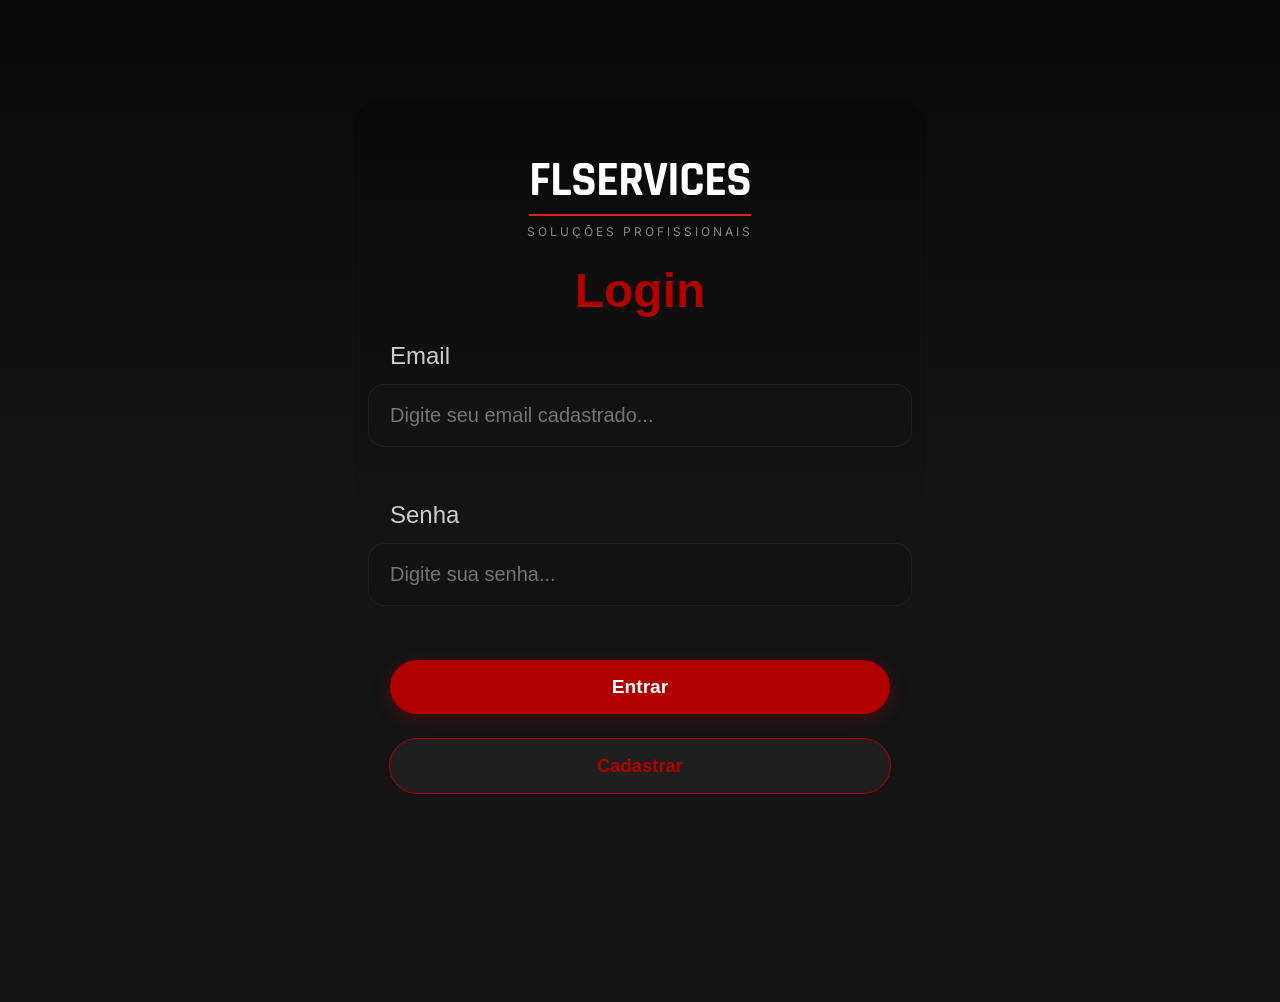
<file: index.html>
<!DOCTYPE html>
<html lang="pt-br">
<head>
    <meta charset="UTF-8">
    <meta name="viewport" content="width=device-width, initial-scale=1.0">
    <title>Login</title>
    <link rel="stylesheet" href="styles/login.css">

    <style>
        body {
            font-family: Arial, sans-serif;
            background: linear-gradient(180deg, #090909 0%, #141414 48%, #141414 100%);
            color: #fff;
            margin: 0;
            padding: 80px 0 0;
            min-height: 100vh;
            display: flex;
            flex-direction: column;
            align-items: center;
            justify-content: flex-start;
        }
        .login-box {
            position: relative;
            background: linear-gradient(180deg, #090909 0%, #141414 48%, #141414 100%);
            border-radius: 24px;
            box-shadow: 0 0 28px linear-gradient(180deg, #090909 0%, #141414 48%, #141414 100%);
            padding: 50px 36px 32px;
            width: min(500px, 90%);
            min-width: 340px;
            height: calc(100vh - 80px);
            display: flex;
            flex-direction: column;
            justify-content: flex-start;
            align-items: center;
            gap: 24px;
            margin-top: 0;
        }
        h1 {
            color: #b00000;
            margin: 0;
            font-size: 3rem;
            text-align: center;
        }
        form {
            width: 100%;
            display: flex;
            flex-direction: column;
            gap: 18px;
            align-items: center;
        }
        label {
            color: #ccc;
            font-size: 1.5rem;
            margin-bottom: -40px;
            text-align: left;
            width: 100%;
        }
        input[type="text"], input[type="password"] {
            width: 100%;
            padding: 20px 22px;
            border: none;
            border-radius: 16px;
            background: #121212;
            color: #fff;
            font-size: 1.25rem;
            outline: none;
            box-shadow: inset 0 0 0 1px rgba(255, 255, 255, 0.05);
            text-align: left;
        }
        button[type="submit"] {
            width: 100%;
            padding: 16px;
            background: #b00000;
            color: #fff;
            border: none;
            border-radius: 28px;
            font-size: 1.2rem;
            font-weight: bold;
            cursor: pointer;
            transition: background 0.2s, transform 0.2s;
            box-shadow: 0 4px 16px rgba(176, 0, 0, 0.35);
        }
        button[type="submit"]:hover {
            background: #d84747;
            transform: translateY(-1px);
        }
        .register-btn {
            display: block;
            width: 100%;
            margin-top: 0;
            padding: 16px 0;
            background: #1f1f1f;
            color: #b00000;
            border: 1px solid #b00000;
            border-radius: 28px;
            font-size: 1.15rem;
            font-weight: bold;
            text-align: center;
            text-decoration: none;
            transition: background 0.2s, color 0.2s, transform 0.2s;
        }
        .register-btn:hover {
            background: #b00000;
            color: #fff;
            transform: translateY(-1px);
        }
        .logo-container {
            text-align: center;
            margin-bottom: 40px;
        }
        .logo-container img {
            max-width: 420px;
            height: auto;
        }
        .login-box {
            margin-top: 20px;
        }
    </style>
</head>
<body>
    <button class="top-left-btn" onclick="goBack()"></button>
    <header class="navbar-header">
        <!-- Espaço para logo aqui -->
    </header>

    <div class="login-box">
        <div class="flservices-logo">
  <div class="flservices-logo__mark">
    <span class="flservices-logo__text">FLSERVICES</span>
    <div class="flservices-logo__bar"></div>
  </div>
  <span class="flservices-logo__sub">Soluções Profissionais</span>
</div>
        <h1>Login</h1>
        <form action="pages/curriculo.html" method="get">
            <label for="usuario">Email</label><br>
            <input type="text" id="usuario" name="usuario" required placeholder="Digite seu email cadastrado..."><br>
            <label for="senha">Senha</label><br>
            <input type="password" id="senha" name="senha" required placeholder="Digite sua senha..."><br>
            <button type="submit">Entrar</button>
        </form>
        <a href="pages/cadastro.html" class="register-btn">Cadastrar</a>
        
    </div>
    <script>
        function aplicarTema(tema) {
            if (tema === 'claro') {
                let estilo = document.getElementById('tema-claro-style');
                if (!estilo) {
                    estilo = document.createElement('style');
                    estilo.id = 'tema-claro-style';
                    document.head.appendChild(estilo);
                }
                estilo.textContent = `
                    body { background: linear-gradient(180deg, #ffffff 0%, #f0f8fb 48%, #f0f8fb 100%) !important; color: #1565c0 !important; }
                    .login-box { background: linear-gradient(180deg, #ffffff 0%, #f0f8fb 48%, #f0f8fb 100%) !important; border-color: #b3e5fc !important; }
                    h1 { color: #2196f3 !important; }
                    label { color: #1976d2 !important; }
                    input[type="text"], input[type="password"] { background: #ffffff !important; color: #1565c0 !important; border-color: #90caf9 !important; }
                    button[type="submit"] { background: #2196f3 !important; color: #ffffff !important; border-color: #2196f3 !important; }
                    button[type="submit"]:hover { background: #1976d2 !important; }
                    .register-btn { background: #e8f4f8 !important; color: #2196f3 !important; border-color: #2196f3 !important; }
                    .register-btn:hover { background: #2196f3 !important; color: #ffffff !important; }
                `;
            } else {
                const estilo = document.getElementById('tema-claro-style');
                if (estilo) estilo.remove();
            }
        }
        window.onload = function() {
            const temaSalvo = localStorage.getItem('tema') || 'escuro';
            aplicarTema(temaSalvo);
        };
    </script>
</body>
</html>
</file>
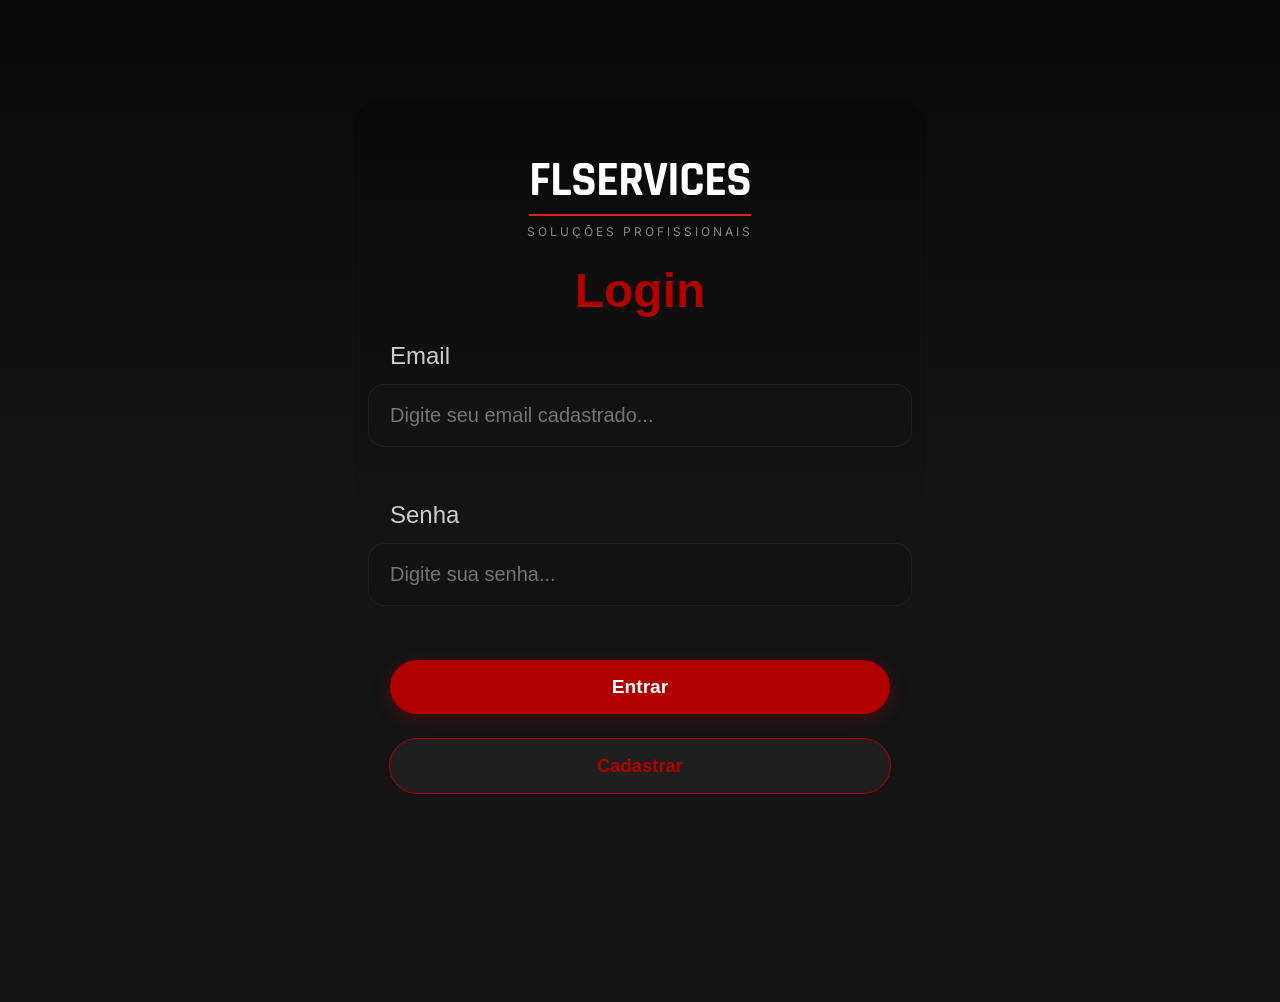
<file: pages/index.html>
<!DOCTYPE html>
<html lang="pt-br">
<head>
    <meta charset="UTF-8">
    <meta name="viewport" content="width=device-width, initial-scale=1.0">
    <title>Login</title>
    <link rel="stylesheet" href="../styles/login.css">






    <style>
        body {
            font-family: Arial, sans-serif;
            background: linear-gradient(180deg, #090909 0%, #141414 48%, #141414 100%);
            color: #fff;
            margin: 0;
            padding: 80px 0 0;
            min-height: 100vh;
            display: flex;
            flex-direction: column;
            align-items: center;
            justify-content: flex-start;
        }
        .login-box {
            position: relative;
            background: linear-gradient(180deg, #090909 0%, #141414 48%, #141414 100%);
            border-radius: 24px;
            box-shadow: 0 0 28px linear-gradient(180deg, #090909 0%, #141414 48%, #141414 100%);
            padding: 50px 36px 32px;
            width: min(500px, 90%);
            min-width: 340px;
            height: calc(100vh - 80px);
            display: flex;
            flex-direction: column;
            justify-content: flex-start;
            align-items: center;
            gap: 24px;
            margin-top: 0;
        }
        h1 {
            color: #b00000;
            margin: 0;
            font-size: 3rem;
            text-align: center;
        }
        form {
            width: 100%;
            display: flex;
            flex-direction: column;
            gap: 18px;
            align-items: center;
        }
        label {
            color: #ccc;
            font-size: 1.5rem;
            margin-bottom: -40px;
            text-align: left;
            width: 100%;
        }
        input[type="text"], input[type="password"] {
            width: 100%;
            padding: 20px 22px;
            border: none;
            border-radius: 16px;
            background: #121212;
            color: #fff;
            font-size: 1.25rem;
            outline: none;
            box-shadow: inset 0 0 0 1px rgba(255, 255, 255, 0.05);
            text-align: left;
        }
        button[type="submit"] {
            width: 100%;
            padding: 16px;
            background: #b00000;
            color: #fff;
            border: none;
            border-radius: 28px;
            font-size: 1.2rem;
            font-weight: bold;
            cursor: pointer;
            transition: background 0.2s, transform 0.2s;
            box-shadow: 0 4px 16px rgba(176, 0, 0, 0.35);
        }
        button[type="submit"]:hover {
            background: #d84747;
            transform: translateY(-1px);
        }
        .register-btn {
            display: block;
            width: 100%;
            margin-top: 0;
            padding: 16px 0;
            background: #1f1f1f;
            color: #b00000;
            border: 1px solid #b00000;
            border-radius: 28px;
            font-size: 1.15rem;
            font-weight: bold;
            text-align: center;
            text-decoration: none;
            transition: background 0.2s, color 0.2s, transform 0.2s;
        }
        .register-btn:hover {
            background: #b00000;
            color: #fff;
            transform: translateY(-1px);
        }
        .logo-container {
            text-align: center;
            margin-bottom: 40px;
        }
        .logo-container img {
            max-width: 420px;
            height: auto;
        }
        .login-box {
            margin-top: 20px;
        }
    </style>
</head>
<body>
    <header class="navbar-header">
        <!-- Espaço para logo aqui -->
    </header>

    <div class="login-box">
        <div class="flservices-logo">
  <div class="flservices-logo__mark">
    <span class="flservices-logo__text">FLSERVICES</span>
    <div class="flservices-logo__bar"></div>
  </div>
  <span class="flservices-logo__sub">Soluções Profissionais</span>
</div>
        <h1>Login</h1>
        <form action="curriculo.html" method="get">
            <label for="usuario">Email</label><br>
            <input type="text" id="usuario" name="usuario" required placeholder="Digite seu email cadastrado..."><br>
            <label for="senha">Senha</label><br>
            <input type="password" id="senha" name="senha" required placeholder="Digite sua senha..."><br>
            <button type="submit">Entrar</button>
        </form>
        <a href="cadastro.html" class="register-btn">Cadastrar</a>
        
    </div>
    <script>
        // Validação de login usando o array de usuários cadastrados
        document.querySelector('form').addEventListener('submit', function(e) {
            e.preventDefault();
            const emailInput = document.getElementById('usuario').value.trim();
            const senhaInput = document.getElementById('senha').value;
            const usuariosRaw = localStorage.getItem('usuariosVagasPF');
            if (!usuariosRaw) {
                alert('Nenhum usuário cadastrado. Faça o cadastro primeiro!');
                return;
            }
            let usuarios;
            try {
                usuarios = JSON.parse(usuariosRaw);
            } catch (err) {
                alert('Erro ao ler dados dos cadastros. Cadastre-se novamente.');
                return;
            }
            const usuarioEncontrado = usuarios.find(u => u.email === emailInput && u.senha === senhaInput);
            if (usuarioEncontrado) {
                localStorage.setItem('usuarioLogado', JSON.stringify(usuarioEncontrado));
                window.location.href = 'suporte.html';
            } else {
                alert('Email ou senha inválidos!');
            }
        });
    </script>
    <script>
        function aplicarTema(tema) {
            if (tema === 'claro') {
                let estilo = document.getElementById('tema-claro-style');
                if (!estilo) {
                    estilo = document.createElement('style');
                    estilo.id = 'tema-claro-style';
                    document.head.appendChild(estilo);
                }
                estilo.textContent = `
                    body { background: linear-gradient(180deg, #ffffff 0%, #f5f9ff 48%, #eff6ff 100%) !important; color: #000000 !important; }
                    .login-box { background: linear-gradient(180deg, #ffffff 0%, #f5f9ff 48%, #eff6ff 100%) !important; border-color: #b3e5fc !important; }
                    h1 { color: #000000 !important; }
                    label { color: #000000 !important; }
                    input[type="text"], input[type="password"] { background: #ffffff !important; color: #000000 !important; border-color: #90caf9 !important; }
                    button[type="submit"] { background: #2196f3 !important; color: #ffffff !important; border-color: #000000 !important; }
                    button[type="submit"]:hover { background: #1976d2 !important; }
                    .register-btn { background: #e8f4f8 !important; color: #000000 !important; border-color: #000000 !important; }
                    .register-btn:hover { background: #2196f3 !important; color: #ffffff !important; }
                    .flservices-logo__text { color: #000000 !important; }
                    .flservices-logo__sub { color: #374151 !important; }
                    .flservices-logo__bar { background-color: #dc2626 !important; }
                `;
            } else {
                const estilo = document.getElementById('tema-claro-style');
                if (estilo) estilo.remove();
            }
        }
        window.onload = function() {
            const temaSalvo = localStorage.getItem('tema') || 'escuro';
            aplicarTema(temaSalvo);
        };
    </script>

</body>
</html>
</file>
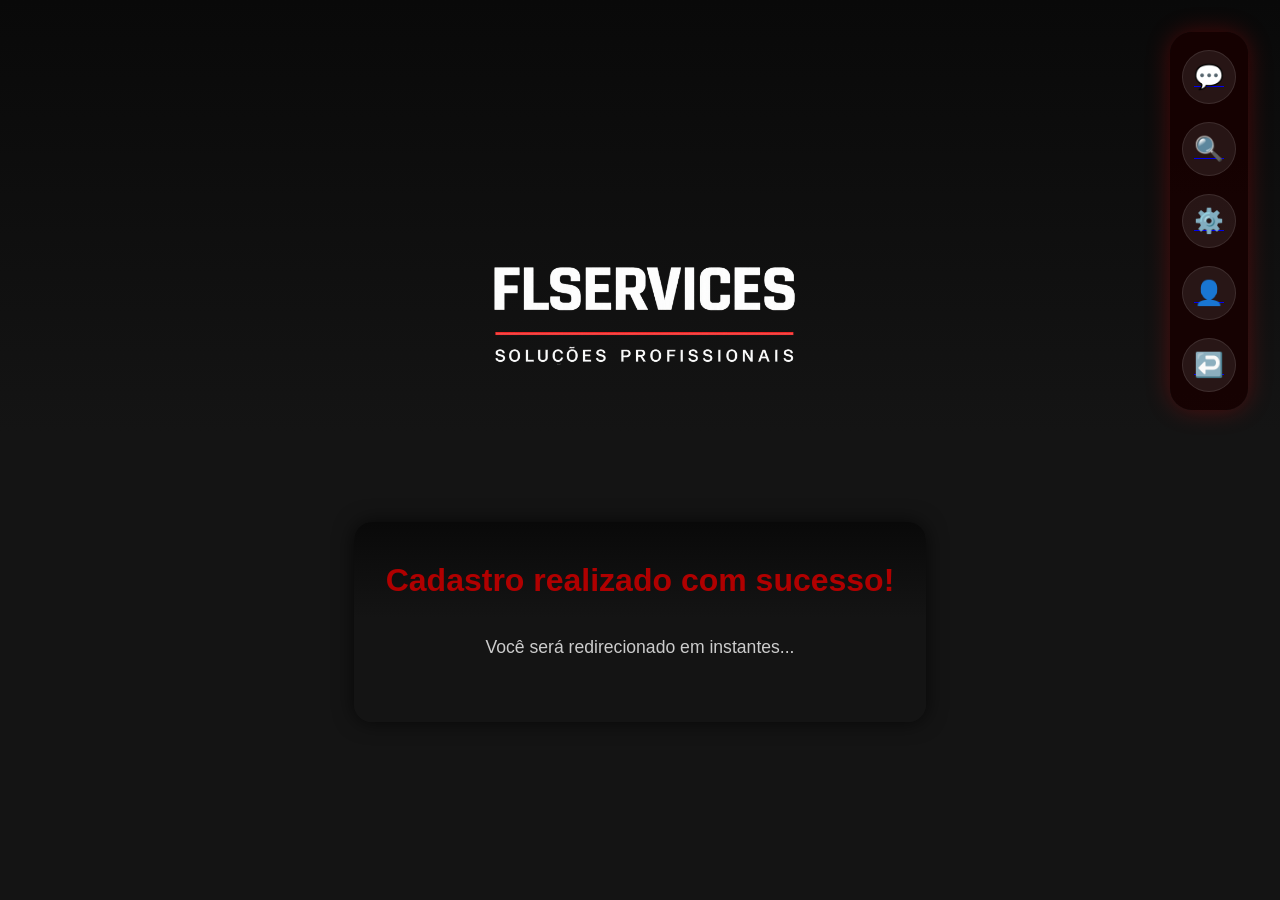
<file: pages/cadastro-sucesso.html>
<!DOCTYPE html>
<html lang="pt-br">
<head>
    <meta charset="UTF-8">
    <meta name="viewport" content="width=device-width, initial-scale=1.0">
    <title>Cadastro realizado</title>
    <link rel="stylesheet" href="../styles/cadastro-sucesso.css">
    <style>
        body {
            font-family: Arial, sans-serif;
            background: linear-gradient(180deg, #090909 0%, #141414 48%, #141414 100%);
            color: #fff;
            margin: 0;
            padding: 0;
            min-height: 100vh;
            display: flex;
            flex-direction: column;
            align-items: center;
            justify-content: center;
        }
        .success-box {
            position: relative;
            background: linear-gradient(180deg, #090909 0%, #141414 48%, #141414 100%);
            border-radius: 18px;
            box-shadow: 0 0 20px #000a;
            padding: 40px 32px 32px 32px;
            min-width: 320px;
            display: flex;
            flex-direction: column;
            align-items: center;
        }
        .top-icons-box {
            position: fixed;
            top: 32px;
            right: 32px;
            background: rgba(24, 0, 0, 0.85);
            border-radius: 22px;
            box-shadow: 0 0 25px rgba(255, 0, 0, 0.25);
            display: flex;
            gap: 18px;
            padding: 18px 12px;
            z-index: 1000;
            flex-direction: column;
        }
        .icon-btn {
            width: 52px;
            height: 52px;
            display: flex;
            align-items: center;
            justify-content: center;
            border-radius: 50%;
            background: rgba(255,255,255,0.08);
            border: 1px solid rgba(255,255,255,0.10);
            transition: background 0.3s, transform 0.3s, box-shadow 0.3s;
            cursor: pointer;
            position: relative;
        }
        .icon-btn:hover {
            background: rgba(255,255,255,0.14);
            transform: scale(1.1);
            box-shadow: 0 0 20px rgba(176, 0, 0, 0.5);
        }
        .icon-btn::after {
            content: attr(data-label);
            position: absolute;
            right: 70px;
            background: rgba(24, 0, 0, 0.95);
            color: #ffffff;
            padding: 8px 14px;
            border-radius: 8px;
            white-space: nowrap;
            font-size: 0.9rem;
            opacity: 0;
            pointer-events: none;
            transition: opacity 0.3s;
            border: 1px solid rgba(176, 0, 0, 0.5);
            box-shadow: 0 4px 12px rgba(0, 0, 0, 0.4);
        }
        .icon-btn:hover::after {
            opacity: 1;
        }
        .icon-chat::before {
            content: '💬';
            font-size: 24px;
        }
        .icon-search::before {
            content: '🔍';
            font-size: 24px;
        }
        .icon-config::before {
            content: '⚙️';
            font-size: 24px;
        }
        .icon-profile::before {
            content: '👤';
            font-size: 24px;
        }
        .icon-back::before {
            content: '↩️';
            font-size: 24px;
        }

        h1 {
            color: #b00000;
            margin-bottom: 18px;
        }
        p {
            color: #ccc;
            font-size: 1.1rem;
        }
        .logo-container {
            text-align: center;
            margin-bottom: 40px;
        }
        .logo-container img {
            max-width: 420px;
            height: auto;
        }
        .success-box {
            margin-top: 20px;
        }
    </style>
    <script>
        setTimeout(function() {
            window.location.href = 'index.html';
        }, 3000);
    </script>

</head>
<body>
    <div class="logo-container">
        <img src="../imagem/logo.img05.png" alt="Logo">
    </div>
    <div class="success-box">
        <h1>Cadastro realizado com sucesso!</h1>
        <p>Você será redirecionado em instantes...</p>
    </div>
    <div class="top-icons-box">
        <a href="historico-chat.html" class="icon-btn" data-label="💬 Conversas" title="Conversas - Histórico de mensagens">
            <span class="icon-chat"></span>
        </a>
        <a href="curriculos.html" class="icon-btn" data-label="🔍 Pesquisar" title="Pesquisar - Buscar currículos">
            <span class="icon-search"></span>
        </a>
        <a href="config.html" class="icon-btn" data-label="⚙️ Configurações" title="Configurações - Tema, privacidade">
            <span class="icon-config"></span>
        </a>
        <a href="suporte.html" class="icon-btn" data-label="👤 Meu Perfil" title="Perfil - Ver meu perfil">
            <span class="icon-profile"></span>
        </a>
        <a href="#" class="icon-btn" data-label="↩️ Voltar" title="Voltar - Página anterior" onclick="event.preventDefault(); history.back();">
            <span class="icon-back"></span>
        </a>
    </div>
    <script>
        function aplicarTema(tema) {
            if (tema === 'claro') {
                let estilo = document.getElementById('tema-claro-style');
                if (!estilo) {
                    estilo = document.createElement('style');
                    estilo.id = 'tema-claro-style';
                    document.head.appendChild(estilo);
                }
                estilo.textContent = `
                    body { background: linear-gradient(180deg, #ffffff 0%, #f5f9ff 48%, #eff6ff 100%) !important; color: #000000 !important; }
                    .success-container { background: linear-gradient(180deg, #ffffff 0%, #f5f9ff 48%, #eff6ff 100%) !important; border-color: #90caf9 !important; }
                    h1 { color: #000000 !important; }
                    p { color: #000000 !important; }
                    button { background: #2196f3 !important; color: #ffffff !important; }
                    button:hover { background: #1976d2 !important; }
                    a { color: #000000 !important; }
                    .icon-btn { background: rgba(255, 255, 255, 0.98) !important; border-color: #90caf9 !important; }
                    .icon-btn:hover { background: rgba(100, 181, 246, 0.3) !important; box-shadow: 0 0 20px rgba(33, 150, 243, 0.4) !important; }
                    .top-icons-box { background: rgba(66, 165, 245, 0.15) !important; box-shadow: 0 0 25px rgba(33, 150, 243, 0.25) !important; border: 1px solid #90caf9 !important; }
                `;
            } else {
                const estilo = document.getElementById('tema-claro-style');
                if (estilo) estilo.remove();
            }
        }
        window.onload = function() {
            const temaSalvo = localStorage.getItem('tema') || 'escuro';
            aplicarTema(temaSalvo);
        };
    </script>

</body>
</html>
</file>
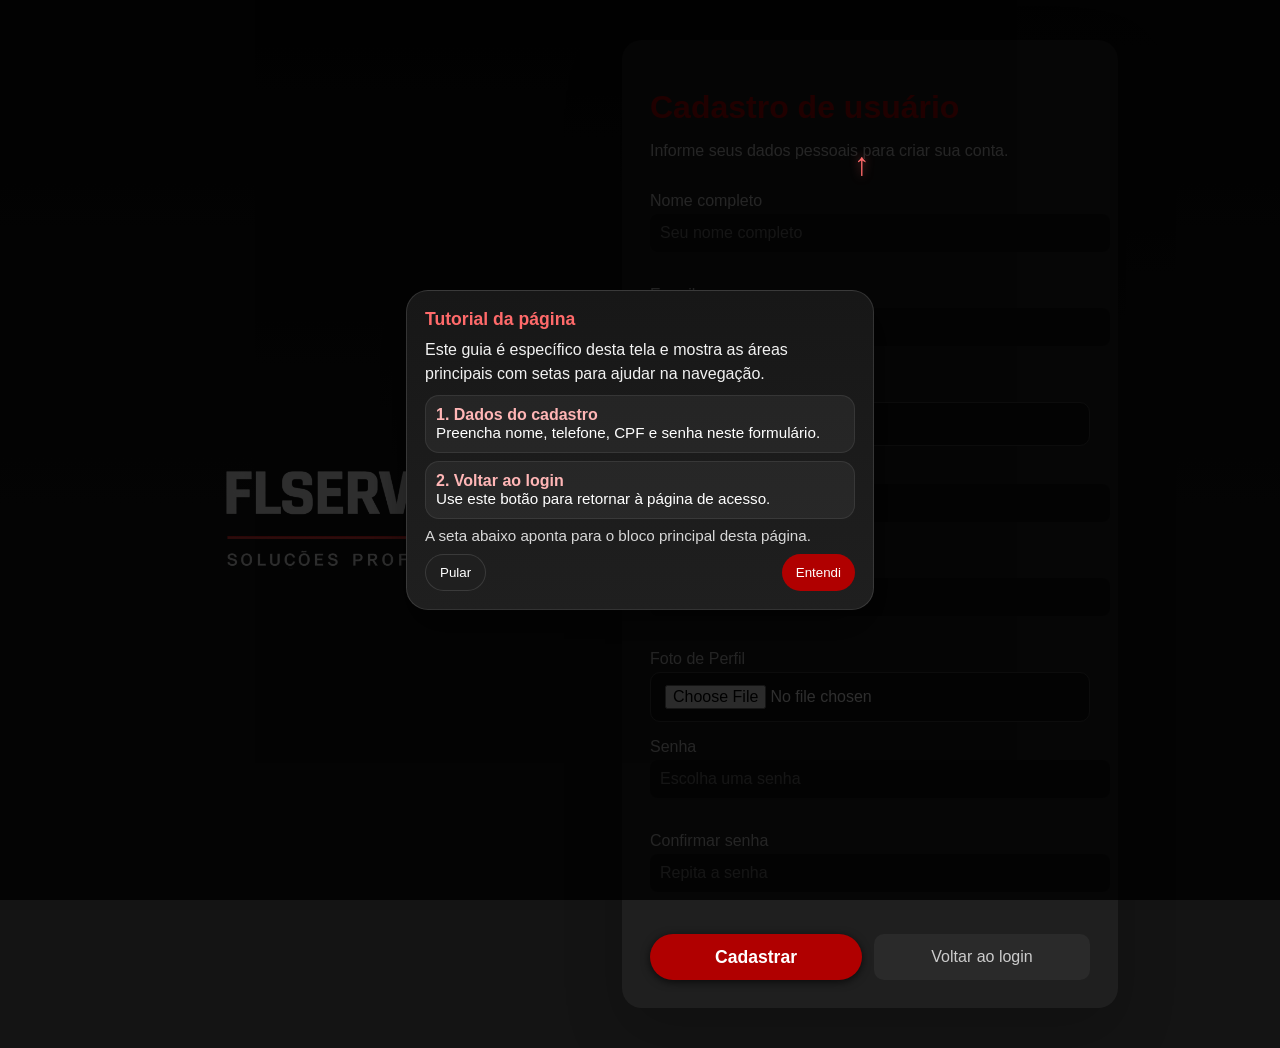
<file: pages/cadastro.html>
<!DOCTYPE html>
<html lang="pt-BR">
<head>
  <meta charset="UTF-8">
  <meta name="viewport" content="width=device-width, initial-scale=1.0">
  <title>Cadastro</title>
  <link rel="stylesheet" href="../styles/cadastro.css">
  <style>
    body { font-family: Arial, sans-serif; background: linear-gradient(180deg, #090909 0%, #141414 48%, #141414 100%); color: #fff; margin: 0; padding: 40px; min-height: 100vh; display: flex; flex-direction: row; align-items: center; justify-content: center; gap: 40px; flex-wrap: wrap; }
    h1 { color: #b00000; margin-bottom: 16px; }
    p { color: #ccc; margin-bottom: 32px; }
    .main-btn { display: inline-block; padding: 12px 28px; background: #b00000; color: #fff; border: none; border-radius: 24px; font-size: 1.1rem; font-weight: bold; text-decoration: none; transition: background 0.2s; box-shadow: 0 2px 8px #000a; }
    .main-btn:hover { background: #d84747; color: #fff; }
    .register-box {
      background: linear-gradient(180deg, #090909 0%, #141414 48%, #141414 100%);
      border-radius: 18px;
      box-shadow: 0 0 20px #000a;
      padding: 40px 32px 32px 32px;
      min-width: 320px;
      display: flex;
      flex-direction: column;
      align-items: center;
    }
    label {
      color: #ccc;
      font-size: 1rem;
      margin-bottom: 4px;
    }
    input[type="text"], input[type="email"], input[type="password"] {
      width: 100%;
      padding: 10px;
      margin-bottom: 18px;
      border: none;
      border-radius: 8px;
      background: #121212;
      color: #fff;
      font-size: 1rem;
    }
    button[type="submit"] {
      width: 100%;
      padding: 12px;
      background: #b00000;
      color: #fff;
      border: none;
      border-radius: 24px;
      font-size: 1.1rem;
      font-weight: bold;
      cursor: pointer;
      transition: background 0.2s;
      box-shadow: 0 2px 8px #000a;
    }
    button[type="submit"]:hover {
      background: #d84747;
      color: #fff;
    }
    .logo-container {
      text-align: center;
    }
    .logo-container img {
      max-width: 420px;
      height: auto;
    }
    main {
      flex-shrink: 0;
    }
  </style>

</head>
<body>
  <div class="logo-container">
    <img src="../imagem/logo.img05.png" alt="Logo">
  </div>
  <main>
    <h1>Cadastro de usuário</h1>
    <p>Informe seus dados pessoais para criar sua conta.</p>
    <form id="cadastro-form" onsubmit="cadastrarUsuario(); return false;">
      <div class="form-grid">
        <div class="form-group">
          <label for="name">Nome completo</label>
          <input id="name" type="text" placeholder="Seu nome completo" />
        </div>
        <div class="form-group">
          <label for="email">E-mail</label>
          <input id="email" type="email" placeholder="seu@email.com" />
        </div>
        <div class="form-group">
          <label for="phone">Telefone</label>
          <input id="phone" type="tel" placeholder="(92) 99248-4038" />
        </div>
        <div class="form-group">
          <label for="cpf">CPF</label>
          <input id="cpf" type="text" placeholder="000.000.000-00" />
        </div>
        <div class="form-group">
          <label for="profissao">Profissão</label>
          <input id="profissao" type="text" placeholder="Ex: Eletricista, Designer, etc." />
        </div>
        <div class="form-group">
          <label for="foto">Foto de Perfil</label>
          <input id="foto" type="file" accept="image/*" />
        </div>
        <div class="form-group">
          <label for="password">Senha</label>
          <input id="password" type="password" placeholder="Escolha uma senha" />
        </div>
        <div class="form-group">
          <label for="confirmPassword">Confirmar senha</label>
          <input id="confirmPassword" type="password" placeholder="Repita a senha" />
        </div>
      </div>
      <div class="actions">
        <button type="submit" class="primary">Cadastrar</button>
        <button type="button" class="secondary" onclick="location.href='index.html'">Voltar ao login</button>
      </div>
      <p id="cadastro-error" class="error"></p>
    </form>
  </main>
  <script>
    const senhaInput = document.getElementById('password');
    const confirmarInput = document.getElementById('confirmPassword');
    const erroInput = document.getElementById('cadastro-error');
    const phoneInput = document.getElementById('phone');
    const cpfInput = document.getElementById('cpf');

    function formatarTelefone(valor) {
      const numeros = (valor || '').replace(/\D/g, '').slice(0, 11);
      if (!numeros) return '';
      if (numeros.length <= 2) return `(${numeros}`;
      if (numeros.length <= 7) return `(${numeros.slice(0, 2)}) ${numeros.slice(2)}`;
      return `(${numeros.slice(0, 2)}) ${numeros.slice(2, 7)}-${numeros.slice(7)}`;
    }

    function formatarCpf(valor) {
      const numeros = (valor || '').replace(/\D/g, '').slice(0, 11);
      if (!numeros) return '';
      return numeros.replace(/(\d{3})(\d{3})(\d{3})(\d{2})/, '$1.$2.$3-$4');
    }

    if (phoneInput) {
      phoneInput.addEventListener('input', function (e) {
        e.target.value = formatarTelefone(e.target.value);
      });
    }

    if (cpfInput) {
      cpfInput.addEventListener('input', function (e) {
        e.target.value = formatarCpf(e.target.value);
      });
    }

    function validatePasswordMatch() {
      const senha = senhaInput.value;
      const confirmar = confirmarInput.value;
      if (!senha && !confirmar) {
        senhaInput.classList.remove('input-invalid');
        confirmarInput.classList.remove('input-invalid');
        erroInput.style.display = 'none';
        return;
      }
      if (senha !== confirmar) {
        confirmarInput.classList.add('input-invalid');
        erroInput.textContent = 'As senhas devem ser iguais.';
        erroInput.style.display = 'block';
      } else {
        confirmarInput.classList.remove('input-invalid');
        erroInput.style.display = 'none';
      }
    }

    senhaInput.addEventListener('input', validatePasswordMatch);
    confirmarInput.addEventListener('input', validatePasswordMatch);

    function cadastrarUsuario() {
      const nome = document.getElementById('name').value.trim();
      const email = document.getElementById('email').value.trim();
      const telefone = document.getElementById('phone').value.trim();
      const cpf = document.getElementById('cpf').value.trim();
      const profissao = document.getElementById('profissao').value.trim();
      const senha = senhaInput.value;
      const confirmar = confirmarInput.value;
      const erro = erroInput;
      const fotoInput = document.getElementById('foto');

      if (!nome || !email || !telefone || !cpf || !profissao || !senha || !confirmar) {
        erro.textContent = 'Preencha todos os campos antes de cadastrar.';
        erro.style.display = 'block';
        return;
      }
      if (senha !== confirmar) {
        erro.textContent = 'As senhas não coincidem.';
        erro.style.display = 'block';
        senhaInput.classList.add('input-invalid');
        confirmarInput.classList.add('input-invalid');
        return;
      }
      if (!email.includes('@')) {
        erro.textContent = 'Informe um e-mail válido.';
        erro.style.display = 'block';
        return;
      }

      // Foto como base64
      const file = fotoInput.files[0];
      if (file) {
        const reader = new FileReader();
        reader.onload = function(e) {
          salvarUsuario(nome, email, telefone, cpf, profissao, senha, e.target.result);
        };
        reader.readAsDataURL(file);
      } else {
        salvarUsuario(nome, email, telefone, cpf, profissao, senha, '');
      }
    }

    function salvarUsuario(nome, email, telefone, cpf, profissao, senha, foto) {
      const usuarios = JSON.parse(localStorage.getItem('usuariosVagasPF') || '[]');
      const usuario = { nome, email, telefone, cpf, profissao, senha, foto };
      const registroExistente = usuarios.find(u => u.email === email);
      if (registroExistente) {
        erroInput.textContent = 'Este e-mail já está cadastrado. Use um e-mail diferente ou faça login.';
        erroInput.style.display = 'block';
        return;
      }
      usuarios.push(usuario);
      localStorage.setItem('usuariosVagasPF', JSON.stringify(usuarios));
      localStorage.setItem('usuarioLogado', JSON.stringify(usuario));
      localStorage.setItem('cadastroConcluido', 'true');
      erroInput.style.display = 'none';
      window.location.href = 'cadastro-sucesso.html';
    }

    // Salva dados do cadastro no Local Storage
    document.querySelector('form').addEventListener('submit', function(e) {
        const nome = document.getElementById('nome').value;
        const usuario = document.getElementById('usuario').value;
        const email = document.getElementById('email').value;
        const senha = document.getElementById('senha').value;
        localStorage.setItem('userData', JSON.stringify({ nome, usuario, email, senha }));
    });
  </script>
  <script>
    function aplicarTema(tema) {
        if (tema === 'claro') {
            let estilo = document.getElementById('tema-claro-style');
            if (!estilo) {
                estilo = document.createElement('style');
                estilo.id = 'tema-claro-style';
                document.head.appendChild(estilo);
            }
            estilo.textContent = `
                body { background: linear-gradient(180deg, #ffffff 0%, #f5f9ff 48%, #eff6ff 100%) !important; color: #000000 !important; }
                .register-box { background: linear-gradient(180deg, #ffffff 0%, #f5f9ff 48%, #eff6ff 100%) !important; border-color: #b3e5fc !important; }
                h1 { color: #000000 !important; }
                label { color: #000000 !important; }
                input[type="text"], input[type="email"], input[type="password"] { background: #ffffff !important; color: #000000 !important; border-color: #90caf9 !important; }
                button[type="submit"] { background: #2196f3 !important; color: #ffffff !important; border-color: #000000 !important; }
                button[type="submit"]:hover { background: #1976d2 !important; }
                .secondary { background: #e8f4f8 !important; color: #000000 !important; border-color: #000000 !important; }
                .secondary:hover { background: #d1ecf1 !important; }
            `;
        } else {
            const estilo = document.getElementById('tema-claro-style');
            if (estilo) estilo.remove();
        }
    }
    window.onload = function() {
        const temaSalvo = localStorage.getItem('tema') || 'escuro';
        aplicarTema(temaSalvo);
    };
  </script>
  <script>
    (function () {
      const pageName = location.pathname.split('/').pop().replace(/\.html$/i, '');
      const pageKey = 'tutorialVisto_' + pageName;
      if (localStorage.getItem(pageKey) === 'true') return;

      const guides = {
        index: [
          { title: 'Login', text: 'Use este formulário para entrar com seu e-mail e senha.', target: 'form' },
          { title: 'Cadastro', text: 'Clique para criar sua conta e começar a usar o sistema.', target: 'a.register-btn, .secondary' }
        ],
        cadastro: [
          { title: 'Dados do cadastro', text: 'Preencha nome, telefone, CPF e senha neste formulário.', target: 'form' },
          { title: 'Voltar ao login', text: 'Use este botão para retornar à página de acesso.', target: '.secondary' }
        ]
      };

      const steps = guides[pageName] || guides.index;

      function findTarget(selector) {
        if (!selector) return document.body;
        if (selector.includes(',')) {
          for (const part of selector.split(',')) {
            const found = document.querySelector(part.trim());
            if (found) return found;
          }
          return document.querySelector(selector.split(',')[0].trim()) || document.body;
        }
        return document.querySelector(selector) || document.body;
      }

      function createArrow(target) {
        const rect = target.getBoundingClientRect();
        const arrow = document.createElement('div');
        arrow.textContent = '↑';
        arrow.style.position = 'fixed';
        arrow.style.left = Math.max(12, rect.left + rect.width / 2 - 16) + 'px';
        arrow.style.top = Math.max(12, rect.top - 46) + 'px';
        arrow.style.zIndex = '10000';
        arrow.style.fontSize = '32px';
        arrow.style.color = '#ff6a6a';
        arrow.style.textShadow = '0 0 10px rgba(255, 106, 106, 0.6)';
        arrow.style.pointerEvents = 'none';
        document.body.appendChild(arrow);
        return arrow;
      }

      function createOverlay() {
        const overlay = document.createElement('div');
        overlay.id = 'tutorial-overlay';
        overlay.style.position = 'fixed';
        overlay.style.inset = '0';
        overlay.style.background = 'rgba(0, 0, 0, 0.82)';
        overlay.style.zIndex = '9999';
        overlay.style.display = 'flex';
        overlay.style.alignItems = 'center';
        overlay.style.justifyContent = 'center';
        overlay.style.fontFamily = 'Arial, sans-serif';

        const card = document.createElement('div');
        card.style.width = 'min(430px, 92vw)';
        card.style.background = 'linear-gradient(180deg, #171717 0%, #1f1f1f 100%)';
        card.style.border = '1px solid rgba(255,255,255,0.12)';
        card.style.borderRadius = '22px';
        card.style.boxShadow = '0 20px 40px rgba(0,0,0,0.45)';
        card.style.padding = '18px';
        card.style.color = '#fff';

        const title = document.createElement('h2');
        title.textContent = 'Tutorial da página';
        title.style.margin = '0 0 8px';
        title.style.color = '#ff6a6a';
        title.style.fontSize = '1.1rem';

        const intro = document.createElement('p');
        intro.textContent = 'Este guia é específico desta tela e mostra as áreas principais com setas para ajudar na navegação.';
        intro.style.margin = '0 0 10px';
        intro.style.color = '#f2f2f2';
        intro.style.lineHeight = '1.45';

        const list = document.createElement('div');
        list.style.display = 'grid';
        list.style.gap = '8px';

        steps.forEach((step, index) => {
          const node = document.createElement('div');
          node.style.background = 'rgba(255,255,255,0.05)';
          node.style.border = '1px solid rgba(255,255,255,0.08)';
          node.style.borderRadius = '14px';
          node.style.padding = '10px';
          node.innerHTML = `<strong style="color:#ffb6b6;">${index + 1}. ${step.title}</strong><br><span style="color:#fff; font-size:0.95rem;">${step.text}</span>`;
          list.appendChild(node);
        });

        const hint = document.createElement('p');
        hint.textContent = 'A seta abaixo aponta para o bloco principal desta página.';
        hint.style.margin = '8px 0 0';
        hint.style.color = '#d7d7d7';
        hint.style.fontSize = '0.95rem';

        const buttons = document.createElement('div');
        buttons.style.display = 'flex';
        buttons.style.justifyContent = 'space-between';
        buttons.style.gap = '8px';
        buttons.style.marginTop = '10px';

        const skip = document.createElement('button');
        skip.textContent = 'Pular';
        skip.style.background = '#1f1f1f';
        skip.style.color = '#fff';
        skip.style.border = '1px solid rgba(255,255,255,0.12)';
        skip.style.borderRadius = '999px';
        skip.style.padding = '10px 14px';
        skip.style.cursor = 'pointer';

        const ok = document.createElement('button');
        ok.textContent = 'Entendi';
        ok.style.background = '#b00000';
        ok.style.color = '#fff';
        ok.style.border = 'none';
        ok.style.borderRadius = '999px';
        ok.style.padding = '10px 14px';
        ok.style.cursor = 'pointer';

        const target = findTarget(steps[0].target);
        const arrow = createArrow(target);

        skip.addEventListener('click', () => {
          localStorage.setItem(pageKey, 'true');
          arrow.remove();
          overlay.remove();
        });

        ok.addEventListener('click', () => {
          localStorage.setItem(pageKey, 'true');
          arrow.remove();
          overlay.remove();
        });

        buttons.appendChild(skip);
        buttons.appendChild(ok);

        card.appendChild(title);
        card.appendChild(intro);
        card.appendChild(list);
        card.appendChild(hint);
        card.appendChild(buttons);
        overlay.appendChild(card);
        document.body.appendChild(overlay);
      }

      window.addEventListener('load', () => {
        setTimeout(createOverlay, 350);
      });
    })();
  </script>
</body>
</html>
</file>
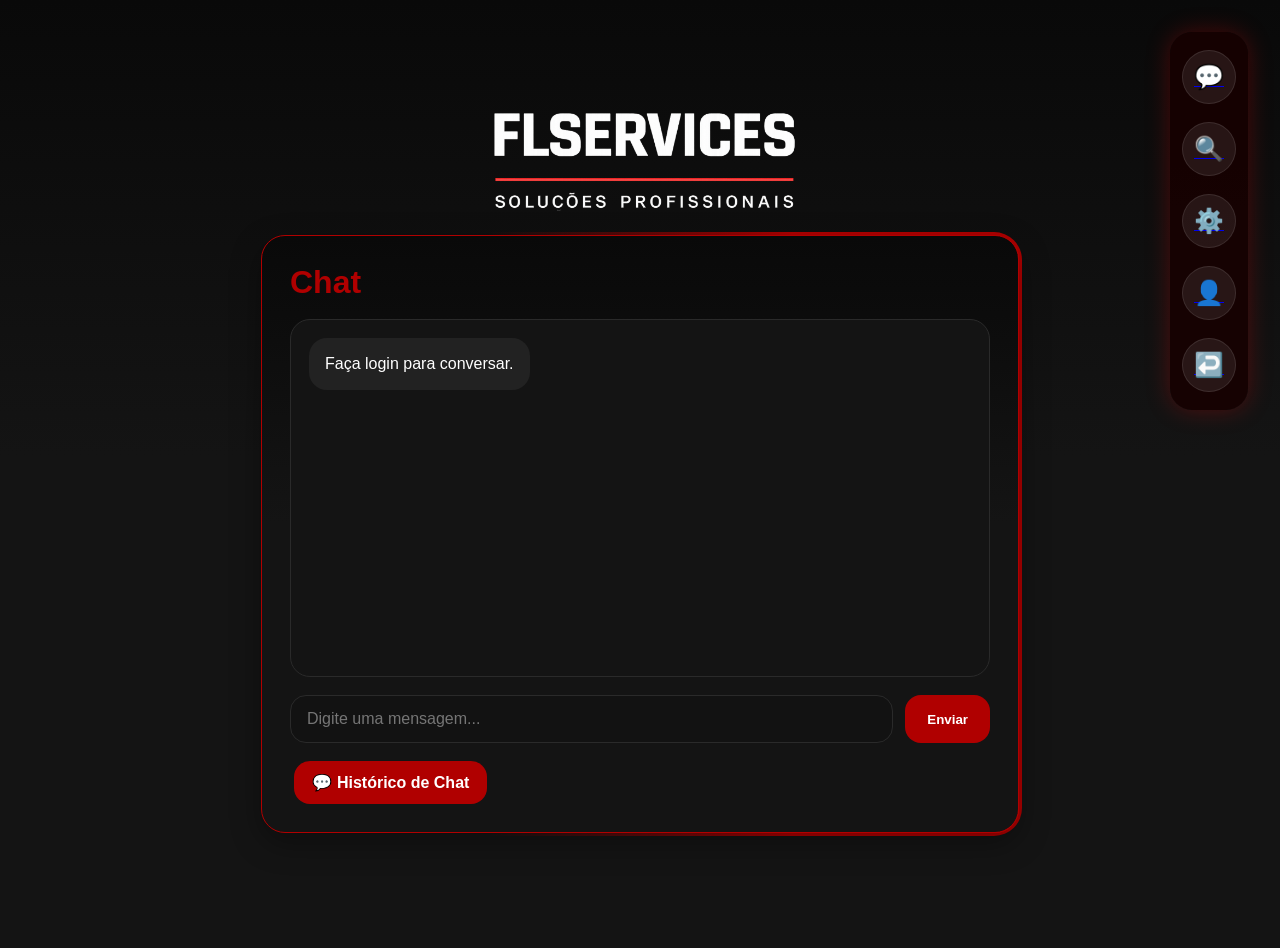
<file: pages/chat.html>
<!DOCTYPE html>
<html lang="pt-br">
<head>
    <meta charset="UTF-8">
    <meta name="viewport" content="width=device-width, initial-scale=1.0">
    <title>Chat</title>
    <style>
        body {
            margin: 0;
            font-family: Arial, sans-serif;
            background: linear-gradient(180deg, #090909 0%, #141414 48%, #141414 100%);
            color: #fff;
            min-height: 100vh;
            display: flex;
            align-items: center;
            justify-content: center;
            padding: 24px;
        }
        .chat-container {
            position: relative;
            width: min(100%, 700px);
            background: linear-gradient(180deg, #090909 0%, #141414 48%, #141414 100%);
            border: 1px solid #b00000;
            border-radius: 24px;
            box-shadow: 0 10px 30px rgba(0,0,0,0.35);
            padding: 28px;
        }
        .chat-container::before {
            content: '';
            position: absolute;
            inset: -4px;
            z-index: -1;
            border-radius: 28px;
            background: linear-gradient(90deg, transparent 0%, transparent 15%, #b00000 35%, #b00000 65%, transparent 85%, transparent 100%);
            background-size: 200% 100%;
            animation: borderGlow 3.5s linear infinite;
        }
        @keyframes borderGlow {
            0% { background-position: 0% 50%; }
            50% { background-position: 100% 50%; }
            100% { background-position: 0% 50%; }
        }
        h1 {
            margin: 0 0 18px;
            color: #b00000;
            font-size: 2rem;
        }
        .chat-window {
            background: #141414;
            border: 1px solid #2a2a2a;
            border-radius: 20px;
            min-height: 320px;
            padding: 18px;
            overflow-y: auto;
            display: flex;
            flex-direction: column;
            gap: 14px;
        }
        .message {
            max-width: 80%;
            padding: 14px 16px;
            border-radius: 18px;
            line-height: 1.5;
        }
        .message.user {
            align-self: flex-end;
            background: #b00000;
            color: #fff;
        }
        .message.bot {
            align-self: flex-start;
            background: #222;
            color: #fff;
        }
        .chat-form {
            margin-top: 18px;
            display: flex;
            gap: 12px;
        }
        .chat-form input {
            flex: 1;
            border-radius: 16px;
            border: 1px solid #2a2a2a;
            background: #121212;
            color: #fff;
            padding: 14px 16px;
            font-size: 1rem;
        }
        .chat-form button {
            border: none;
            border-radius: 16px;
            background: #b00000;
            color: #fff;
            font-weight: bold;
            padding: 14px 22px;
            cursor: pointer;
        }
        .chat-form button:hover {
            background: #d84747;
        }
        .back-link {
            display: inline-block;
            margin-top: 18px;
            color: #b00000;
            text-decoration: none;
        }
        .back-link:hover {
            text-decoration: underline;
        }
        .profile-btn {
            display: inline-flex;
            align-items: center;
            justify-content: center;
            margin-top: 18px;
            padding: 12px 18px;
            border-radius: 16px;
            background: #b00000;
            color: #fff;
            text-decoration: none;
            font-weight: bold;
            transition: background 0.2s;
        }
        .profile-btn:hover {
            background: #d84747;
        }
        .history-btn {
            display: inline-flex;
            align-items: center;
            justify-content: center;
            margin-top: 18px;
            padding: 12px 18px;
            border-radius: 16px;
            background: #b00000;
            color: #fff;
            text-decoration: none;
            font-weight: bold;
            transition: background 0.2s;
        }
        .history-btn:hover {
            background: #d84747;
        }
        .logo-container {
            position: fixed;
            top: 24px;
            left: 50%;
            transform: translateX(-50%);
            z-index: 999;
        }
        .logo-container img {
            max-width: 420px;
            height: auto;
        }
        .top-icons-box {
            position: fixed;
            top: 32px;
            right: 32px;
            background: rgba(24, 0, 0, 0.85);
            border-radius: 22px;
            box-shadow: 0 0 25px rgba(255, 0, 0, 0.25);
            display: flex;
            gap: 18px;
            padding: 18px 12px;
            z-index: 1000;
            flex-direction: column;
        }
        .icon-btn {
            width: 52px;
            height: 52px;
            display: flex;
            align-items: center;
            justify-content: center;
            border-radius: 50%;
            background: rgba(255,255,255,0.08);
            border: 1px solid rgba(255,255,255,0.10);
            transition: background 0.3s, transform 0.3s, box-shadow 0.3s;
            cursor: pointer;
            position: relative;
        }
        .icon-btn:hover {
            background: rgba(255,255,255,0.14);
            transform: scale(1.1);
            box-shadow: 0 0 20px rgba(176, 0, 0, 0.5);
        }
        .icon-btn::after {
            content: attr(data-label);
            position: absolute;
            right: 70px;
            background: rgba(24, 0, 0, 0.95);
            color: #ffffff;
            padding: 8px 14px;
            border-radius: 8px;
            white-space: nowrap;
            font-size: 0.9rem;
            opacity: 0;
            pointer-events: none;
            transition: opacity 0.3s;
            border: 1px solid rgba(176, 0, 0, 0.5);
            box-shadow: 0 4px 12px rgba(0, 0, 0, 0.4);
        }
        .icon-btn:hover::after {
            opacity: 1;
        }
        .icon-chat::before {
            content: '💬';
            font-size: 24px;
        }
        .icon-search::before {
            content: '🔍';
            font-size: 24px;
        }
        .icon-config::before {
            content: '⚙️';
            font-size: 24px;
        }
        .icon-profile::before {
            content: '👤';
            font-size: 24px;
        }
        .icon-back::before {
            content: '↩️';
            font-size: 24px;
        }
    </style>
</head>
<body>
    <div class="logo-container">
        <img src="../imagem/logo.img05.png" alt="Logo">
    </div>
    <div class="chat-container" style="margin-top: 120px;">
        <h1 id="chatTitulo">Chat</h1>
        <a id="perfilLink" class="profile-btn" href="#" style="display:none;">Ver currículo</a>
        <div class="chat-window" id="chatWindow">
            <div class="message bot">Bem-vindo à sala de chat. Use o campo abaixo para enviar uma mensagem.</div>
        </div>
        <div class="chat-form">
            <input id="mensagem" type="text" placeholder="Digite uma mensagem...">
            <button id="enviarBtn" type="button">Enviar</button>
        </div>
        <a class="back-link" href="curriculos.html"></a>
        <a class="history-btn" href="historico-chat.html">💬 Histórico de Chat</a>
    </div>
    <div class="top-icons-box">
        <a href="historico-chat.html" class="icon-btn" data-label="💬 Conversas" title="Conversas - Histórico de mensagens">
            <span class="icon-chat"></span>
        </a>
        <a href="curriculos.html" class="icon-btn" data-label="🔍 Pesquisar" title="Pesquisar - Buscar currículos">
            <span class="icon-search"></span>
        </a>
        <a href="config.html" class="icon-btn" data-label="⚙️ Configurações" title="Configurações - Tema, privacidade">
            <span class="icon-config"></span>
        </a>
        <a href="suporte.html" class="icon-btn" data-label="👤 Meu Perfil" title="Perfil - Ver meu perfil">
            <span class="icon-profile"></span>
        </a>
        <a href="#" class="icon-btn" data-label="↩️ Voltar" title="Voltar - Página anterior" onclick="event.preventDefault(); history.back();">
            <span class="icon-back"></span>
        </a>
    </div>
    <script>
        const params = new URLSearchParams(window.location.search);
        const partnerEmail = params.get('partnerEmail');
        const partnerNameParam = params.get('partnerName');
        const chatTitulo = document.getElementById('chatTitulo');
        const chatWindow = document.getElementById('chatWindow');
        const mensagemInput = document.getElementById('mensagem');
        const enviarBtn = document.getElementById('enviarBtn');
        const perfilLink = document.getElementById('perfilLink');
        const usuarioLogado = JSON.parse(localStorage.getItem('usuarioLogado') || 'null');

        function formatarEmail(email) {
            return email ? email.trim().toLowerCase() : '';
        }

        function obterUsuarioPorEmail(email) {
            if (!email) return null;
            const usuarios = JSON.parse(localStorage.getItem('usuariosVagasPF') || '[]');
            return usuarios.find(u => formatarEmail(u.email) === formatarEmail(email)) || null;
        }

        function gerarChaveConversa(emailA, emailB) {
            const a = formatarEmail(emailA);
            const b = formatarEmail(emailB);
            if (!a || !b) return null;
            return a < b ? `chatHistory_${a}_${b}` : `chatHistory_${b}_${a}`;
        }

        function getSessaoKey() {
            return usuarioLogado && usuarioLogado.email ? `chatSessions_${formatarEmail(usuarioLogado.email)}` : null;
        }

        function obterSessoesChat() {
            const key = getSessaoKey();
            return key ? JSON.parse(localStorage.getItem(key) || '[]') : [];
        }

        function salvarSessaoChat(lastText) {
            if (!usuarioLogado || !usuarioLogado.email || !partnerEmail) return;
            const key = getSessaoKey();
            const sessoes = JSON.parse(localStorage.getItem(key) || '[]');
            const ultima = lastText ? lastText.slice(0, 38) : `Conversando com ${partnerNameParam || partnerEmail}`;
            const agora = new Date().toISOString();
            const partnerKey = formatarEmail(partnerEmail);
            const sessaoExistente = sessoes.find(item => item.partnerEmail === partnerKey);
            if (sessaoExistente) {
                sessaoExistente.lastMessage = ultima;
                sessaoExistente.lastUpdated = agora;
            } else {
                sessoes.push({ partnerEmail: partnerKey, partnerName: partnerNameParam || partnerEmail, lastMessage: ultima, lastUpdated: agora });
            }
            sessoes.sort((a, b) => b.lastUpdated.localeCompare(a.lastUpdated));
            localStorage.setItem(key, JSON.stringify(sessoes));
        }

        function getConversationKey() {
            return gerarChaveConversa(usuarioLogado?.email, partnerEmail);
        }

        function carregarHistorico() {
            const storageKey = getConversationKey();
            if (!storageKey) {
                chatWindow.innerHTML = '<div class="message bot">Perfil inválido para conversa.</div>';
                return;
            }
            const storage = localStorage.getItem(storageKey);
            if (!storage) {
                const welcome = document.createElement('div');
                welcome.className = 'message bot';
                welcome.innerText = `Você está conversando com ${partnerNameParam || partnerEmail}.`;
                chatWindow.appendChild(welcome);
                salvarSessaoChat('Iniciou conversa');
                return;
            }

            try {
                const mensagens = JSON.parse(storage);
                mensagens.forEach(item => {
                    const mensagemElement = document.createElement('div');
                    mensagemElement.className = `message ${item.sender === usuarioLogado.email ? 'user' : 'bot'}`;
                    mensagemElement.innerText = item.text;
                    chatWindow.appendChild(mensagemElement);
                });
                if (mensagens.length) {
                    const ultimaMensagem = mensagens[mensagens.length - 1].text;
                    salvarSessaoChat(ultimaMensagem);
                }
            } catch (error) {
                console.error('Erro ao carregar histórico de chat:', error);
            }
        }

        function salvarHistorico(mensagens) {
            const storageKey = getConversationKey();
            if (!storageKey) return;
            localStorage.setItem(storageKey, JSON.stringify(mensagens));
        }

        function obterHistorico() {
            const storageKey = getConversationKey();
            if (!storageKey) return [];
            const storage = localStorage.getItem(storageKey);
            return storage ? JSON.parse(storage) : [];
        }

        function adicionarMensagem(sender, text) {
            if (!usuarioLogado || !usuarioLogado.email) return;
            const item = { sender: sender === 'user' ? formatarEmail(usuarioLogado.email) : formatarEmail(partnerEmail), text, timestamp: new Date().toISOString() };
            const mensagens = obterHistorico();
            mensagens.push(item);
            salvarHistorico(mensagens);
            const mensagemElement = document.createElement('div');
            mensagemElement.className = `message ${sender}`;
            mensagemElement.innerText = text;
            chatWindow.appendChild(mensagemElement);
            chatWindow.scrollTop = chatWindow.scrollHeight;
            if (sender === 'user') {
                salvarSessaoChat(text);
            }
        }

        function enviarMensagem() {
            const texto = mensagemInput.value.trim();
            if (!texto) return;
            adicionarMensagem('user', texto);
            mensagemInput.value = '';
        }

        function iniciarChat() {
            if (!usuarioLogado || !usuarioLogado.email) {
                chatWindow.innerHTML = '<div class="message bot">Faça login para conversar.</div>';
                mensagemInput.disabled = true;
                enviarBtn.disabled = true;
                return;
            }
            if (!partnerEmail) {
                chatWindow.innerHTML = '<div class="message bot">Perfil inválido para conversa.</div>';
                mensagemInput.disabled = true;
                enviarBtn.disabled = true;
                return;
            }
            const partnerUser = obterUsuarioPorEmail(partnerEmail);
            const partnerName = partnerUser?.nome || partnerNameParam || partnerEmail;
            chatTitulo.innerText = `Chat com ${partnerName}`;
            if (partnerUser && partnerUser.email) {
                perfilLink.href = `resumo-do-curriculo.html?email=${encodeURIComponent(partnerUser.email)}`;
                perfilLink.style.display = 'inline-flex';
            }
            carregarHistorico();
        }

        iniciarChat();

        enviarBtn.addEventListener('click', enviarMensagem);
        mensagemInput.addEventListener('keydown', function(event) {
            if (event.key === 'Enter') {
                enviarMensagem();
            }
        });
    </script>
    <script>
        function aplicarTema(tema) {
            if (tema === 'claro') {
                let estilo = document.getElementById('tema-claro-style');
                if (!estilo) {
                    estilo = document.createElement('style');
                    estilo.id = 'tema-claro-style';
                    document.head.appendChild(estilo);
                }
                estilo.textContent = `
                    body { background: linear-gradient(180deg, #ffffff 0%, #f5f9ff 48%, #eff6ff 100%) !important; color: #000000 !important; }
                    .chat-container { background: linear-gradient(180deg, #ffffff 0%, #f5f9ff 48%, #eff6ff 100%) !important; border-color: #90caf9 !important; }
                    h2 { color: #000000 !important; }
                    .messages-area { background: #f0f8fb !important; border-color: #90caf9 !important; }
                    .message { background: rgba(227, 242, 253, 0.4) !important; color: #000000 !important; }
                    .message.self { background: rgba(33, 150, 243, 0.2) !important; }
                    .input-area { background: #ffffff !important; border-color: #90caf9 !important; }
                    input[type="text"] { background: #ffffff !important; color: #000000 !important; border-color: #90caf9 !important; }
                    .send-btn { background: #2196f3 !important; color: #ffffff !important; }
                    .send-btn:hover { background: #1976d2 !important; }
                    .icon-btn { background: rgba(255, 255, 255, 0.98) !important; border-color: #90caf9 !important; }
                    .icon-btn:hover { background: rgba(100, 181, 246, 0.3) !important; box-shadow: 0 0 20px rgba(33, 150, 243, 0.4) !important; }
                    .top-icons-box { background: rgba(66, 165, 245, 0.15) !important; box-shadow: 0 0 25px rgba(33, 150, 243, 0.25) !important; border: 1px solid #90caf9 !important; }
                `;
            } else {
                const estilo = document.getElementById('tema-claro-style');
                if (estilo) estilo.remove();
            }
        }
        window.onload = function() {
            const temaSalvo = localStorage.getItem('tema') || 'escuro';
            aplicarTema(temaSalvo);
        };
    </script>

</body>
</html>
</file>
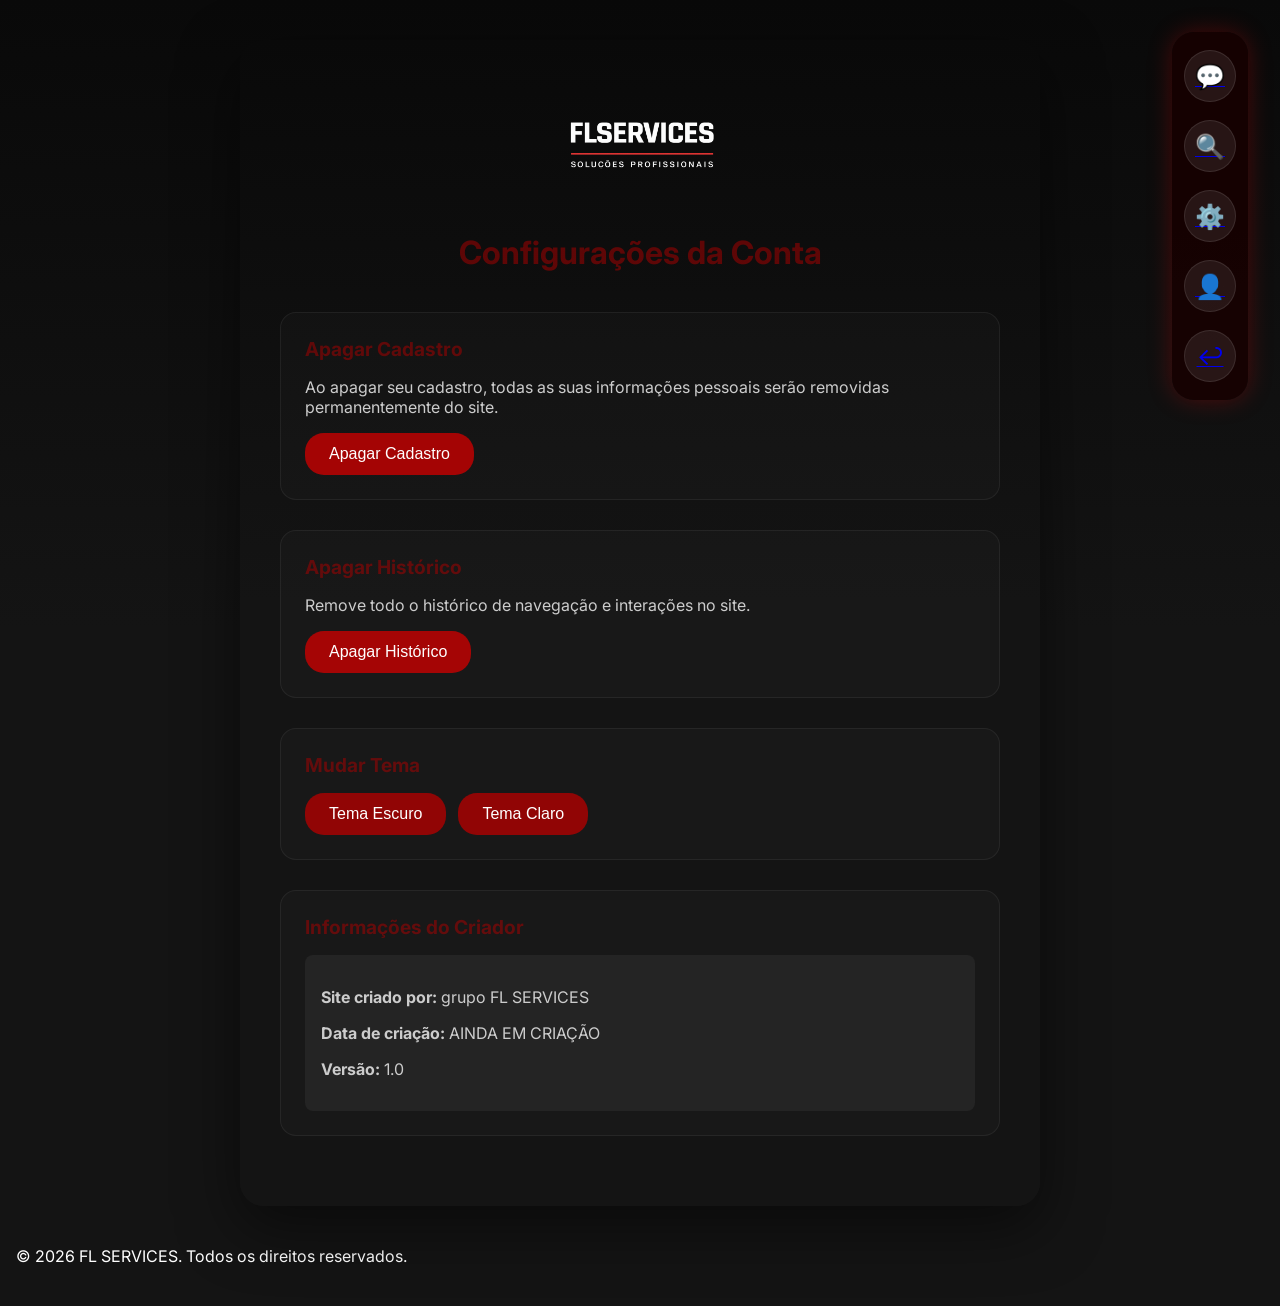
<file: pages/config.html>
<!DOCTYPE html>
<html lang="pt-br">
<head>
    <meta charset="UTF-8">
    <meta name="viewport" content="width=device-width, initial-scale=1.0">
    <title>Configurações - FL SERVICES</title>
    <link rel="stylesheet" href="../styles/login.css">
    <style>
        *, *::before, *::after {
            box-sizing: border-box
        }
        body {
            background: linear-gradient(180deg, #090909 0%, #141414 48%, #141414 100%);
            color: #ffffff;
            font-family: 'Inter', Arial, sans-serif;
            min-height: 100vh;
            margin: 0;
            padding: 0 16px 40px;
        }
        .page {
            position: relative;
            max-width: 800px;
            margin: 40px auto;
            background: linear-gradient(180deg, #090909 0%, #141414 48%, #141414 100%);
            border-radius: 24px;
            box-shadow: 0 20px 60px rgba(0,0,0,0.5);
            padding: 40px;
        }
        .header {
            text-align: center;
            margin-bottom: 40px;
        }
        .header img {
            width: 200px;
            height: auto;
            margin-bottom: 16px;
        }
        .header h1 {
            color:rgba(176, 0, 0, 0.5);
            font-size: 2rem;
            margin: 0;
        }
        .section {
            margin-bottom: 30px;
            padding: 24px;
            border-radius: 16px;
            background: rgba(255,255,255,0.02);
            border: 1px solid rgba(255,255,255,0.06);
        }
        .section h2 {
            color:rgba(176, 0, 0, 0.5);
            margin: 0 0 16px;
            font-size: 1.2rem;
        }
        .btn {
            display: inline-block;
            padding: 12px 24px;
            background: rgba(176, 0, 0, 0.8);
            color: #fff;
            border: none;
            border-radius: 19px;
            cursor: pointer;
            font-size: 1rem;
            transition: background 0.3s;
        }
        .btn:hover {
            background: rgba(176, 0, 0, 1);
        }
        .btn.danger {
            background: rgba(200, 0, 0, 0.8);
        }
        .btn.danger:hover {
            background: rgba(200, 0, 0, 1);
        }
        .toggle {
            display: flex;
            align-items: center;
            gap: 12px;
        }
        .toggle input[type="checkbox"] {
            width: 20px;
            height: 20px;
        }
        .info {
            background: rgba(255,255,255,0.05);
            padding: 16px;
            border-radius: 8px;
            margin-top: 16px;
        }
        .top-icons-box {
            position: fixed;
            top: 32px;
            right: 32px;
            background: rgba(24, 0, 0, 0.85);
            border-radius: 22px;
            box-shadow: 0 0 25px rgba(255, 0, 0, 0.25);
            display: flex;
            gap: 18px;
            padding: 18px 12px;
            z-index: 1000;
            flex-direction: column;
        }
        .icon-btn {
            width: 52px;
            height: 52px;
            display: flex;
            align-items: center;
            justify-content: center;
            border-radius: 50%;
            background: rgba(255,255,255,0.08);
            border: 1px solid rgba(255,255,255,0.10);
            transition: background 0.3s, transform 0.3s, box-shadow 0.3s;
            cursor: pointer;
            position: relative;
        }
        .icon-btn:hover {
            background: rgba(255,255,255,0.14);
            transform: scale(1.1);
            box-shadow: 0 0 20px rgba(176, 0, 0, 0.5);
        }
        .icon-btn::after {
            content: attr(data-label);
            position: absolute;
            right: 70px;
            background: rgba(24, 0, 0, 0.95);
            color: #ffffff;
            padding: 8px 14px;
            border-radius: 8px;
            white-space: nowrap;
            font-size: 0.9rem;
            opacity: 0;
            pointer-events: none;
            transition: opacity 0.3s;
            border: 1px solid rgba(176, 0, 0, 0.5);
            box-shadow: 0 4px 12px rgba(0, 0, 0, 0.4);
        }
        .icon-btn:hover::after {
            opacity: 1;
        }
        .icon-chat::before {
            content: '💬';
            font-size: 24px;
        }
        .icon-search::before {
            content: '🔍';
            font-size: 24px;
        }
        .icon-config::before {
            content: '⚙️';
            font-size: 24px;
        }
        .icon-profile::before {
            content: '👤';
            font-size: 24px;
        }
        .icon-back::before {
            content: '↩️';
            font-size: 24px;
        }
    </style>
</head>
<body>
    <div class="page">
        <div class="header">
            <div class="logo-container">
        <img src="../imagem/logo.img05.png" alt="Logo">
    </div>
           
            <h1>Configurações da Conta</h1>
        </div>
        <div class="section">
            <h2>Apagar Cadastro</h2>
            <p>Ao apagar seu cadastro, todas as suas informações pessoais serão removidas permanentemente do site.</p>
            <button class="btn danger" onclick="apagarCadastro()">Apagar Cadastro</button>
        </div>
        <div class="section">
            <h2>Apagar Histórico</h2>
            <p>Remove todo o histórico de navegação e interações no site.</p>
            <button class="btn danger" onclick="apagarHistorico()">Apagar Histórico</button>
        </div>
        <div class="section">
            <h2>Mudar Tema</h2>
            <div style="display: flex; gap: 12px;">
                <button class="btn" onclick="mudarTema('escuro')">Tema Escuro</button>
                <button class="btn" onclick="mudarTema('claro')">Tema Claro</button>
            </div>
        </div>
        <div class="section">
            <h2>Informações do Criador</h2>
            <div class="info">
                <p><strong>Site criado por:</strong> grupo FL SERVICES</p>
                <p><strong>Data de criação:</strong> AINDA EM CRIAÇÃO</p>
                <p><strong>Versão:</strong> 1.0</p>
            </div>
        </div>
    </div>
    <div class="top-icons-box">
        <a href="historico-chat.html" class="icon-btn" data-label="💬 Conversas" title="Conversas - Histórico de mensagens">
            <span class="icon-chat"></span>
        </a>
        <a href="curriculos.html" class="icon-btn" data-label="🔍 Pesquisar" title="Pesquisar - Buscar currículos">
            <span class="icon-search"></span>
        </a>
        <a href="config.html" class="icon-btn" data-label="⚙️ Configurações" title="Configurações - Tema, privacidade">
            <span class="icon-config"></span>
        </a>
        <a href="suporte.html" class="icon-btn" data-label="👤 Meu Perfil" title="Perfil - Ver meu perfil">
            <span class="icon-profile"></span>
        </a>
        <a href="#" class="icon-btn" data-label="↩️ Voltar" title="Voltar - Página anterior" onclick="event.preventDefault(); history.back();">
            <span class="icon-back"></span>
        </a>
    </div>
    <div class="footer">
        © 2026 FL SERVICES. Todos os direitos reservados.
    </div>
    <script>
        function apagarCadastro() {
            if (confirm('Tem certeza que deseja apagar seu cadastro? Esta ação não pode ser desfeita.')) {
                localStorage.removeItem('usuarioLogado');
                localStorage.removeItem('usuarios');
                alert('Cadastro apagado com sucesso.');
                window.location.href = 'index.html';
            }
        }
        function apagarHistorico() {
            if (confirm('Tem certeza que deseja apagar todo o histórico?')) {
                localStorage.clear();
                alert('Histórico apagado.');
                location.reload();
            }
        }
        function mudarTema(tema) {
            localStorage.setItem('tema', tema);
            aplicarTema(tema);
        }
        function aplicarTema(tema) {
            if (tema === 'claro') {
                // Remover tema escuro se existir
                const estiloEscuro = document.getElementById('tema-escuro-style');
                if (estiloEscuro) estiloEscuro.remove();

                // Criar ou atualizar estilo do tema claro
                let estilo = document.getElementById('tema-claro-style');
                if (!estilo) {
                    estilo = document.createElement('style');
                    estilo.id = 'tema-claro-style';
                    document.head.appendChild(estilo);
                }
                estilo.textContent = `
                    * {
                        --bg-principal: #ffffff;
                        --bg-secundario: #f0f8fb;
                        --bg-terciario: #e8f4f8;
                        --bg-card: #ffffff;
                        --text-principal: #1565c0;
                        --text-secundario: #2196f3;
                        --text-terciario: #64b5f6;
                        --accent-color: #e57373;
                        --accent-light: #ef9a9a;
                        --border-color: #b3e5fc;
                    }
                    body {
                        background: linear-gradient(180deg, #ffffff 0%, #f5f9ff 48%, #eff6ff 100%) !important;
                        color: #000000 !important;
                    }
                    .page, .login-box, .register-box, .container {
                        background: linear-gradient(180deg, #ffffff 0%, #f5f9ff 48%, #eff6ff 100%) !important;
                        border-color: #b3e5fc !important;
                    }
                    h1, h2, h3 {
                        color: #000000 !important;
                    }
                    .header h1 {
                        color: #000000 !important;
                    }
                    .section {
                        background: rgba(255, 255, 255, 0.96) !important;
                        border-color: #b3e5fc !important;
                    }
                    .editable, input[type="text"], input[type="email"], input[type="password"], input[type="tel"], input[type="file"] {
                        background: #ffffff !important;
                        color: #000000 !important;
                        border-color: #90caf9 !important;
                    }
                    .editable::placeholder, input::placeholder {
                        color: #000000 !important;
                    }
                    button, .btn, .search-btn, button[type="submit"] {
                        background: #2196f3 !important;
                        color: #ffffff !important;
                        border-color: #000000 !important;
                    }
                    button:hover, .btn:hover, .search-btn:hover, button[type="submit"]:hover {
                        background: #1976d2 !important;
                    }
                    .primary, .btn.primary {
                        background: #2196f3 !important;
                    }
                    .primary:hover, .btn.primary:hover {
                        background: #1976d2 !important;
                    }
                    .secondary {
                        background: #e8f4f8 !important;
                        color: #000000 !important;
                        border: 1px solid #2196f3 !important;
                    }
                    .secondary:hover {
                        background: #d1ecf1 !important;
                    }
                    .register-btn {
                        background: #e8f4f8 !important;
                        color: #000000 !important;
                        border-color: #000000 !important;
                    }
                    .register-btn:hover {
                        background: #2196f3 !important;
                        color: #ffffff !important;
                    }
                    .top-icons-box {
                        background: rgba(66, 165, 245, 0.15) !important;
                        box-shadow: 0 0 25px rgba(33, 150, 243, 0.25) !important;
                        border: 1px solid #90caf9 !important;
                    }
                    .icon-btn {
                        background: rgba(255, 255, 255, 0.98) !important;
                        border-color: #90caf9 !important;
                    }
                    .icon-btn:hover {
                        background: rgba(100, 181, 246, 0.3) !important;
                        box-shadow: 0 0 20px rgba(33, 150, 243, 0.4) !important;
                    }
                    .profile-pic {
                        border-color: #000000 !important;
                        background: linear-gradient(135deg, rgba(33, 150, 243, 0.1), rgba(227, 242, 253, 0.4)) !important;
                        color: #000000 !important;
                    }
                    .result-card {
                        background: #ffffff !important;
                        border-color: #000000 !important;
                    }
                    .result-card:hover {
                        border-color: #000000 !important;
                        background: #f0f8fb !important;
                    }
                    .result-name, .result-profissao {
                        color: #000000 !important;
                    }
                    .result-info {
                        color: #000000 !important;
                    }
                    .search-box {
                        background: rgba(255, 255, 255, 0.95) !important;
                        border-color: #90caf9 !important;
                    }
                    .search-box input {
                        color: #000000 !important;
                    }
                    .search-box input::placeholder {
                        color: #000000 !important;
                    }
                    .result-summary {
                        color: #000000 !important;
                    }
                    label {
                        color: #000000 !important;
                    }
                    .info-label {
                        color: #000000 !important;
                    }
                    .error {
                        color: #e57373 !important;
                    }
                    .skills, .languages {
                        background: rgba(227, 242, 253, 0.4) !important;
                        border-color: #90caf9 !important;
                    }
                    .skill, .language {
                        background: rgba(219, 234, 254, 0.9) !important;
                        border-color: #90caf9 !important;
                        color: #000000 !important;
                    }
                    .add-btn {
                        color: #000000 !important;
                        background: rgba(255, 255, 255, 0.96) !important;
                        border-color: #90caf9 !important;
                    }
                    .add-btn:hover {
                        background: rgba(219, 234, 254, 0.9) !important;
                    }
                    .footer {
                        color: #000000 !important;
                    }
                `;
            } else {
                // Remover tema claro se existir
                const estiloClaro = document.getElementById('tema-claro-style');
                if (estiloClaro) estiloClaro.remove();

                // Remover estilo do tema escuro também se existir
                const estiloEscuro = document.getElementById('tema-escuro-style');
                if (estiloEscuro) estiloEscuro.remove();
            }
        }
        // Carregar tema ao iniciar
        window.onload = function() {
            const temaSalvo = localStorage.getItem('tema') || 'escuro';
            aplicarTema(temaSalvo);
        };
    </script>

</body>
</html>
</file>
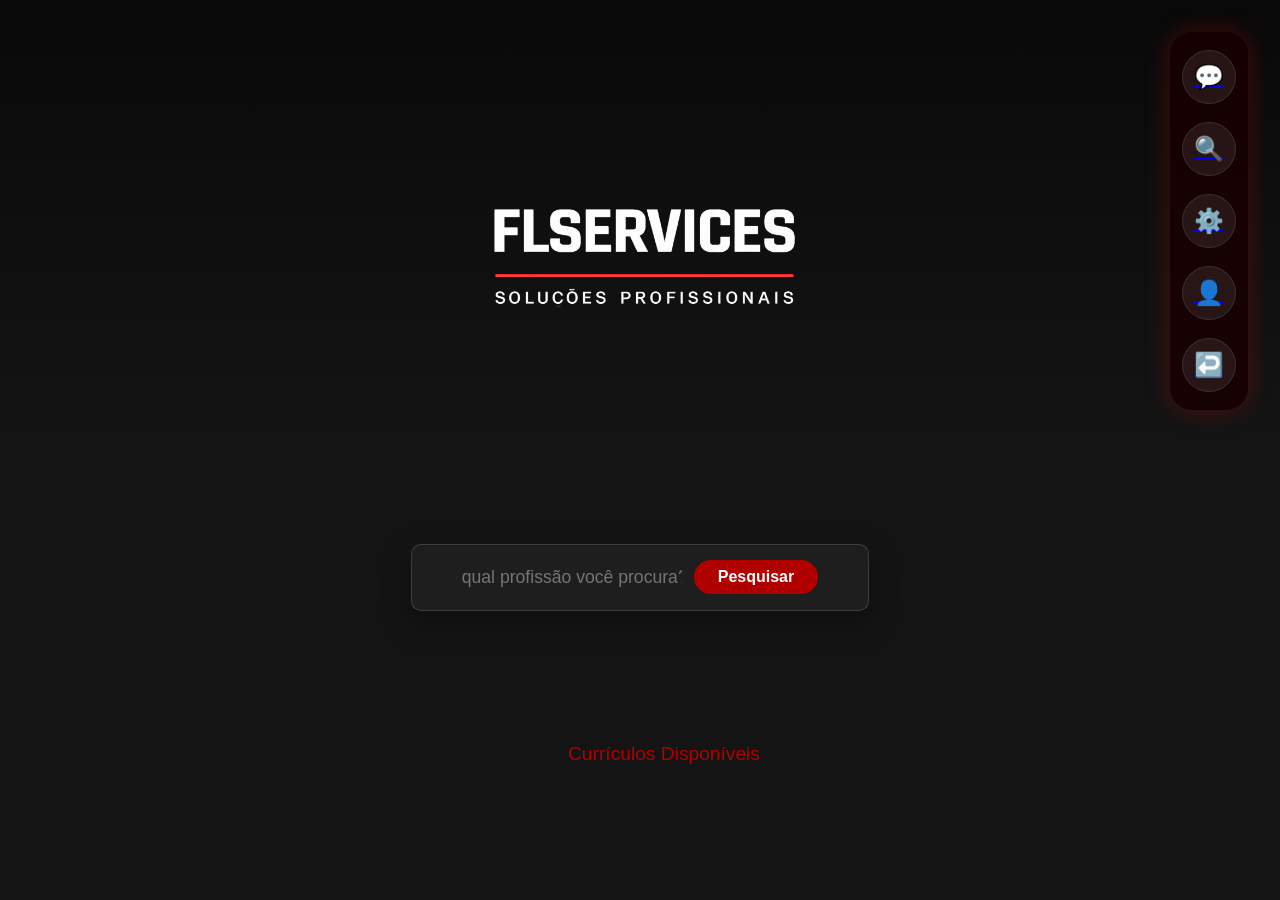
<file: pages/curriculos.html>
<!DOCTYPE html>
<html lang="pt-br">
<head>
    <meta charset="UTF-8">
    <meta name="viewport" content="width=device-width, initial-scale=1.0">
    <title>Buscar Currículos</title>
    <link rel="stylesheet" href="../styles/curriculos.css">
    <style>
        body {
            background: linear-gradient(180deg, #090909 0%, #141414 48%, #141414 100%);
            color: #fff;
            font-family: Arial, sans-serif;
            margin: 0;
            padding: 0;
            min-height: 100vh;
        }
        .header {
            display: flex;
            justify-content: center;
            align-items: center;
            padding: 100px 100px;
            gap: 30px;
          
        }

        
        .logo {
            font-size: 2rem;
            font-weight: bold;
            color: #fff;
        }
        .logo span { color: #b00000; }
        .search-box {
            flex: 1;
            display: flex;
            align-items: center;
            justify-content: space-between;
            background: rgba(31, 31, 31, 0.95);
            border: 1px solid rgba(255,255,255,0.14);
            box-shadow: 0 12px 30px rgba(0, 0, 0, 0.25);
            border-radius: 10px;
            padding: 14px 50px;
            width: min(760px, 100%);
            margin: 0 auto;
        }
        .search-box input {
            flex: 1;
            background: transparent;
            border: none;
            color: #fff;
            font-size: 1.1rem;
            outline: none;
            padding: 8px 0;
        }
        .search-btn {
            background: #b00000;
            color: #fff;
            border: none;
            border-radius: 18px;
            padding: 8px 24px;
            font-size: 1rem;
            font-weight: bold;
            margin-left: 12px;
            cursor: pointer;
            transition: background 0.2s;
        }
        .search-btn:hover { background: #d84747; }
        .results-title {
            color: #b00000;
            font-size: 1.2rem;
            margin: 32px 0 16px 48px;
        }
        .results-list {
            max-width: 700px;
            margin: 0 auto;
            display: flex;
            flex-direction: column;
            gap: 18px;
        }
        .result-card {
            background: #1f1f1f;
            border: 1.5px solid #b00000;
            border-radius: 16px;
            padding: 20px 28px;
            display: flex;
            flex-direction: row;
            align-items: center;
            gap: 24px;
            box-shadow: 0 2px 12px #000a;
            text-decoration: none;
            color: inherit;
            cursor: pointer;
            transition: transform 0.15s ease, border-color 0.15s ease, background 0.15s ease;
        }
        .result-card:hover {
            transform: translateY(-2px);
            border-color: #d84747;
            background: #212121;
        }
        .result-foto {
            width: 64px;
            height: 64px;
            border-radius: 50%;
            object-fit: cover;
            background: #2a2a2a;
        }
        .result-info {
            display: flex;
            flex-direction: column;
            flex: 1;
        }
        .result-name {
            color: #b00000;
            font-size: 1.2rem;
            font-weight: bold;
        }
        .result-summary {
            color: #ccc;
            font-size: 0.95rem;
            margin-top: 8px;
            line-height: 1.5;
            max-height: 3.6rem;
            overflow: hidden;
        }
        .result-profissao {
            color: #b00000;
            font-size: 1rem;
            margin-top: 2px;
        }
        .result-telefone {
            color: #ccc;
            font-size: 1rem;
            margin-top: 2px;
        }
        .result-link {
            display: flex;
            align-items: center;
            gap: 24px;
            flex: 1;
            text-decoration: none;
            color: inherit;
        }
        .result-chat-btn {
            width: 46px;
            height: 46px;
            border-radius: 50%;
            border: none;
            background: #b00000;
            display: flex;
            align-items: center;
            justify-content: center;
            cursor: pointer;
            transition: background 0.2s;
            flex-shrink: 0;
        }
        .result-chat-btn:hover {
            background: #d84747;
        }
        .result-chat-btn::before {
            content: '';
            display: block;
            width: 22px;
            height: 22px;
            background-image: url("data:image/svg+xml;utf8,<svg xmlns='http://www.w3.org/2000/svg' viewBox='0 0 24 24' fill='none'><path d='M21 11.5C21 16.1944 16.9706 20 12 20C10.5272 20 9.13413 19.7362 7.91113 19.2672C7.37013 19.0622 6.74813 19.0992 6.24613 19.3702L3.85713 20.6462C3.38613 20.8992 2.89913 20.4632 3.02113 19.9442L3.57013 17.5912C3.68413 17.0992 3.52713 16.5632 3.17013 16.2072C2.42813 15.4662 2 14.5222 2 13.5C2 8.80558 6.02944 5 11 5C15.9706 5 21 8.80558 21 13.5Z' stroke='white' stroke-width='2'/><circle cx='8.5' cy='13' r='1.5' fill='white'/><circle cx='12' cy='13' r='1.5' fill='white'/><circle cx='15.5' cy='13' r='1.5' fill='white'/></svg>");
            background-size: contain;
            background-position: center;
            background-repeat: no-repeat;
        }
        .result-card:hover {
            transform: translateY(-2px);
            border-color: #d84747;
            background: #212121;
        }
        .top-icons-box {
            position: fixed;
            top: 32px;
            right: 32px;
            background: rgba(24, 0, 0, 0.85);
            border-radius: 22px;
            box-shadow: 0 0 25px rgba(255, 0, 0, 0.25);
            display: flex;
            gap: 18px;
            padding: 18px 12px;
            z-index: 1000;
            flex-direction: column;
        }
        .icon-btn {
            width: 52px;
            height: 52px;
            display: flex;
            align-items: center;
            justify-content: center;
            border-radius: 50%;
            background: rgba(255,255,255,0.08);
            border: 1px solid rgba(255,255,255,0.10);
            transition: background 0.3s, transform 0.3s, box-shadow 0.3s;
            cursor: pointer;
            position: relative;
        }
        .icon-btn:hover {
            background: rgba(255,255,255,0.14);
            transform: scale(1.1);
            box-shadow: 0 0 20px rgba(176, 0, 0, 0.5);
        }
        .icon-btn::after {
            content: attr(data-label);
            position: absolute;
            right: 70px;
            background: rgba(24, 0, 0, 0.95);
            color: #ffffff;
            padding: 8px 14px;
            border-radius: 8px;
            white-space: nowrap;
            font-size: 0.9rem;
            opacity: 0;
            pointer-events: none;
            transition: opacity 0.3s;
            border: 1px solid rgba(176, 0, 0, 0.5);
            box-shadow: 0 4px 12px rgba(0, 0, 0, 0.4);
        }
        .icon-btn:hover::after {
            opacity: 1;
        }
        .icon-chat::before {
            content: '💬';
            font-size: 24px;
        }
        .icon-search::before {
            content: '🔍';
            font-size: 24px;
        }
        .icon-config::before {
            content: '⚙️';
            font-size: 24px;
        }
        .icon-profile::before {
            content: '👤';
            font-size: 24px;
        }
        .icon-back::before {
            content: '↩️';
            font-size: 24px;
        }
        .logo-container {
            text-align: center;
            margin-bottom: 40px;
        }
        .logo-container img {
            max-width: 420px;
            height: auto;
        }
    </style>
</head>
<body>
    <div class="logo-container">
        <img src="../imagem/logo.img05.png" alt="Logo">
    </div>
    <div class="header">
        <div class="search-box">
            <input type="text" id="busca" placeholder="qual profissão você procura?" oninput="filtrarResultados()">
            <button class="search-btn" onclick="filtrarResultados()">Pesquisar</button>
        </div>
    </div>
    <div class="results-title">Currículos Disponíveis</div>
    <div class="results-list" id="resultados"></div>
    <div class="top-icons-box">
        <a href="historico-chat.html" class="icon-btn" data-label="💬 Conversas" title="Conversas - Histórico de mensagens">
            <span class="icon-chat"></span>
        </a>
        <a href="curriculos.html" class="icon-btn" data-label="🔍 Pesquisar" title="Pesquisar - Buscar currículos">
            <span class="icon-search"></span>
        </a>
        <a href="config.html" class="icon-btn" data-label="⚙️ Configurações" title="Configurações - Tema, privacidade">
            <span class="icon-config"></span>
        </a>
        <a href="suporte.html" class="icon-btn" data-label="👤 Meu Perfil" title="Perfil - Ver meu perfil">
            <span class="icon-profile"></span>
        </a>
        <a href="#" class="icon-btn" data-label="↩️ Voltar" title="Voltar - Página anterior" onclick="event.preventDefault(); history.back();">
            <span class="icon-back"></span>
        </a>
    </div>
    <script>
        // Busca e exibe os currículos cadastrados
        function dedupeUsuarios(usuarios) {
            const map = new Map();
            usuarios.forEach(u => {
                const chave = (u.email || '').trim().toLowerCase() || (u.cpf || '').replace(/\D/g, '');
                if (!chave) return;
                map.set(chave, u);
            });
            return Array.from(map.values());
        }
        function obterCurriculos() {
            const usuarios = JSON.parse(localStorage.getItem('usuariosVagasPF') || '[]');
            return dedupeUsuarios(usuarios);
        }
        function filtrarResultados() {
            const busca = document.getElementById('busca').value.trim().toLowerCase();
            const lista = document.getElementById('resultados');
            lista.innerHTML = '';
            const curriculos = obterCurriculos().filter(u => u.tipoPerfil !== 'cliente');
            // Busca por profissão OU nome
            const filtrados = curriculos.filter(u => (u.profissao && u.profissao.toLowerCase().includes(busca)) || (u.nome && u.nome.toLowerCase().includes(busca)));
            if (filtrados.length === 0) {
                lista.innerHTML = '<div style="color:#ccc;padding:24px;">Nenhum currículo encontrado.</div>';
                return;
            }
            filtrados.forEach(u => {
                const targetHref = `resumo-do-curriculo.html?email=${encodeURIComponent(u.email || '')}`;
                const partnerEmail = encodeURIComponent(u.email || '');
                const partnerName = encodeURIComponent(u.nome || '');
                const card = document.createElement('div');
                card.className = 'result-card';
                const summaryText = u.resumoProfissional ? u.resumoProfissional.slice(0, 120) + (u.resumoProfissional.length > 120 ? '...' : '') : '';
                card.innerHTML = `
                    <a class='result-link' href='${targetHref}'>
                        <img class='result-foto' src='${u.foto ? u.foto : ''}' alt='Foto'>
                        <div class='result-info'>
                            <div class='result-name'>${u.nome}</div>
                            <div class='result-profissao'>${u.profissao ? u.profissao : ''}</div>
                            ${summaryText ? `<div class='result-summary'>${summaryText}</div>` : ''}
                            <div class='result-telefone'>${u.telefone ? u.telefone : ''}</div>
                        </div>
                    </a>
                    <button class='result-chat-btn' type='button' aria-label='Bate-papo com ${u.nome || 'candidato'}'></button>
                `;
                card.addEventListener('click', e => {
                    if (e.target.closest('.result-chat-btn')) return;
                    window.location.href = targetHref;
                });
                card.querySelector('.result-chat-btn').addEventListener('click', e => {
                    e.stopPropagation();
                    if (!partnerEmail) return;
                    window.location.href = `chat.html?partnerEmail=${partnerEmail}&partnerName=${partnerName}`;
                });
                lista.appendChild(card);
            });
        }
        // Exibe todos ao carregar
        window.onload = function() {
            filtrarResultados();
            const temaSalvo = localStorage.getItem('tema') || 'escuro';
            aplicarTema(temaSalvo);
        };
    </script>
    <script>
        function aplicarTema(tema) {
            if (tema === 'claro') {
                let estilo = document.getElementById('tema-claro-style');
                if (!estilo) {
                    estilo = document.createElement('style');
                    estilo.id = 'tema-claro-style';
                    document.head.appendChild(estilo);
                }
                estilo.textContent = `
                    body { background: linear-gradient(180deg, #ffffff 0%, #f5f9ff 48%, #eff6ff 100%) !important; color: #000000 !important; }
                    .logo-container { background: transparent !important; }
                    .search-box { background: rgba(255, 255, 255, 0.95) !important; border-color: #90caf9 !important; }
                    .search-box input { color: #000000 !important; }
                    .search-box input::placeholder { color: #000000 !important; }
                    .search-btn { background: #2196f3 !important; color: #ffffff !important; }
                    .search-btn:hover { background: #1976d2 !important; }
                    .results-title { color: #000000 !important; }
                    .result-card { background: #ffffff !important; border-color: #000000 !important; }
                    .result-card:hover { border-color: #000000 !important; background: #f0f8fb !important; }
                    .result-name, .result-profissao { color: #000000 !important; }
                    .result-summary { color: #000000 !important; }
                    .result-telefone { color: #000000 !important; }
                    .result-chat-btn { background: #2196f3 !important; }
                    .result-chat-btn:hover { background: #1976d2 !important; }
                    .icon-btn { background: rgba(255, 255, 255, 0.98) !important; border-color: #90caf9 !important; }
                    .icon-btn:hover { background: rgba(100, 181, 246, 0.3) !important; box-shadow: 0 0 20px rgba(33, 150, 243, 0.4) !important; }
                    .top-icons-box { background: rgba(66, 165, 245, 0.15) !important; box-shadow: 0 0 25px rgba(33, 150, 243, 0.25) !important; border: 1px solid #90caf9 !important; }
                `;
            } else {
                const estilo = document.getElementById('tema-claro-style');
                if (estilo) estilo.remove();
            }
        }
        window.onload = function() {
            const temaSalvo = localStorage.getItem('tema') || 'escuro';
            aplicarTema(temaSalvo);
        };
    </script>

</body>
</html>
</file>
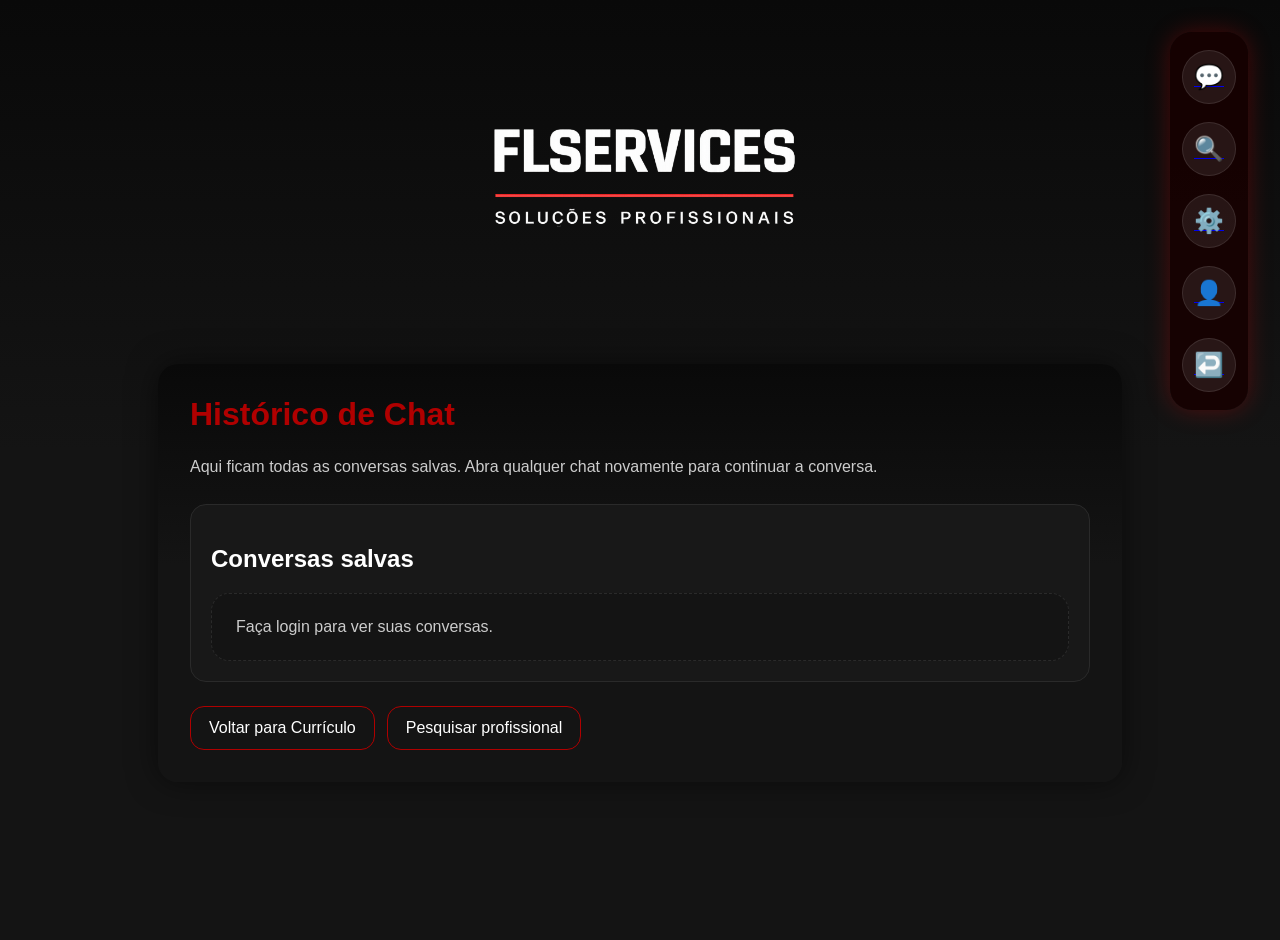
<file: pages/historico-chat.html>
<!DOCTYPE html>
<html lang="pt-br">
<head>
    <meta charset="UTF-8">
    <meta name="viewport" content="width=device-width, initial-scale=1.0">
    <title>Histórico de Chat</title>
    <link rel="stylesheet" href="../styles/historico-chat.css">
    <style>
        body {
            background: linear-gradient(180deg, #090909 0%, #141414 48%, #141414 100%);
        }
        .page {
            position: relative;
        }
        .top-icons-box {
            position: fixed;
            top: 32px;
            right: 32px;
            background: rgba(24, 0, 0, 0.85);
            border-radius: 22px;
            box-shadow: 0 0 25px rgba(255, 0, 0, 0.25);
            display: flex;
            gap: 18px;
            padding: 18px 12px;
            z-index: 1000;
            flex-direction: column;
        }
        .icon-btn {
            width: 52px;
            height: 52px;
            display: flex;
            align-items: center;
            justify-content: center;
            border-radius: 50%;
            background: rgba(255,255,255,0.08);
            border: 1px solid rgba(255,255,255,0.10);
            transition: background 0.3s, transform 0.3s, box-shadow 0.3s;
            cursor: pointer;
            position: relative;
        }
        .icon-btn:hover {
            background: rgba(255,255,255,0.14);
            transform: scale(1.1);
            box-shadow: 0 0 20px rgba(176, 0, 0, 0.5);
        }
        .icon-btn::after {
            content: attr(data-label);
            position: absolute;
            right: 70px;
            background: rgba(24, 0, 0, 0.95);
            color: #ffffff;
            padding: 8px 14px;
            border-radius: 8px;
            white-space: nowrap;
            font-size: 0.9rem;
            opacity: 0;
            pointer-events: none;
            transition: opacity 0.3s;
            border: 1px solid rgba(176, 0, 0, 0.5);
            box-shadow: 0 4px 12px rgba(0, 0, 0, 0.4);
        }
        .icon-btn:hover::after {
            opacity: 1;
        }
        .icon-chat::before {
            content: '💬';
            font-size: 24px;
        }
        .icon-search::before {
            content: '🔍';
            font-size: 24px;
        }
        .icon-config::before {
            content: '⚙️';
            font-size: 24px;
        }
        .icon-profile::before {
            content: '👤';
            font-size: 24px;
        }
        .icon-back::before {
            content: '↩️';
            font-size: 24px;
        }
        .logo-container {
            text-align: center;
            margin-bottom: 40px;
        }
        .logo-container img {
            max-width: 420px;
            height: auto;
        }
    </style>
</head>
<body>
    <div class="logo-container">
        <img src="../imagem/logo.img05.png" alt="Logo">
    </div>
    <div class="page">
        <h1>Histórico de Chat</h1>
        <p>Aqui ficam todas as conversas salvas. Abra qualquer chat novamente para continuar a conversa.</p>
        <div class="section">
            <h2>Conversas salvas</h2>
            <div id="chatList" class="chat-list"></div>
        </div>
        <div class="nav">
            <a href="curriculo.html">Voltar para Currículo</a>
            <a href="curriculos.html">Pesquisar profissional</a>
            
        </div>
    </div>
    <div class="top-icons-box">
        <a href="historico-chat.html" class="icon-btn" data-label="💬 Conversas" title="Conversas - Histórico de mensagens">
            <span class="icon-chat"></span>
        </a>
        <a href="curriculos.html" class="icon-btn" data-label="🔍 Pesquisar" title="Pesquisar - Buscar currículos">
            <span class="icon-search"></span>
        </a>
        <a href="config.html" class="icon-btn" data-label="⚙️ Configurações" title="Configurações - Tema, privacidade">
            <span class="icon-config"></span>
        </a>
        <a href="suporte.html" class="icon-btn" data-label="👤 Meu Perfil" title="Perfil - Ver meu perfil">
            <span class="icon-profile"></span>
        </a>
        <a href="#" class="icon-btn" data-label="↩️ Voltar" title="Voltar - Página anterior" onclick="event.preventDefault(); history.back();">
            <span class="icon-back"></span>
        </a>
    </div>
    <script>
        const usuarioLogado = JSON.parse(localStorage.getItem('usuarioLogado') || 'null');

        function formatarEmail(email) {
            return email ? email.trim().toLowerCase() : '';
        }

        function getSessionsKey() {
            return usuarioLogado && usuarioLogado.email ? `chatSessions_${formatarEmail(usuarioLogado.email)}` : null;
        }

        function gerarChaveConversa(emailA, emailB) {
            const a = formatarEmail(emailA);
            const b = formatarEmail(emailB);
            if (!a || !b) return null;
            return a < b ? `chatHistory_${a}_${b}` : `chatHistory_${b}_${a}`;
        }

        function obterSessoesChat() {
            const key = getSessionsKey();
            return key ? JSON.parse(localStorage.getItem(key) || '[]') : [];
        }

        function formatarData(iso) {
            if (!iso) return '';
            const data = new Date(iso);
            return data.toLocaleString('pt-BR', { day: '2-digit', month: '2-digit', year: 'numeric', hour: '2-digit', minute: '2-digit' });
        }

        function renderizarSessoes() {
            const chatList = document.getElementById('chatList');
            if (!usuarioLogado || !usuarioLogado.email) {
                chatList.innerHTML = '<div class="empty">Faça login para ver suas conversas.</div>';
                return;
            }
            const sessoes = obterSessoesChat();
            if (!sessoes.length) {
                chatList.innerHTML = '<div class="empty">Nenhuma conversa salva ainda.</div>';
                return;
            }

            chatList.innerHTML = '';
            sessoes.forEach(sessao => {
                const itemContainer = document.createElement('div');
                itemContainer.className = 'chat-item';

                const partnerName = sessao.partnerName || sessao.partnerEmail;
                const link = document.createElement('a');
                link.href = `chat.html?partnerEmail=${encodeURIComponent(sessao.partnerEmail)}&partnerName=${encodeURIComponent(partnerName)}`;
                link.className = 'chat-item-link';
                link.innerHTML = `
                    <div class="chat-item-title">${partnerName}</div>
                    <div class="chat-item-message">${sessao.lastMessage || 'Toque para abrir a conversa'}</div>
                    <div class="chat-item-meta">Última atualização: ${formatarData(sessao.lastUpdated)}</div>
                `;

                const deleteBtn = document.createElement('button');
                deleteBtn.type = 'button';
                deleteBtn.className = 'chat-delete';
                deleteBtn.textContent = 'Excluir';
                deleteBtn.addEventListener('click', function(event) {
                    event.preventDefault();
                    event.stopPropagation();
                    excluirSessao(sessao.partnerEmail);
                });

                itemContainer.appendChild(link);
                itemContainer.appendChild(deleteBtn);
                chatList.appendChild(itemContainer);
            });
        }

        function excluirSessao(partnerEmail) {
            const key = getSessionsKey();
            if (!key) return;
            let sessoes = obterSessoesChat();
            sessoes = sessoes.filter(item => item.partnerEmail !== formatarEmail(partnerEmail));
            localStorage.setItem(key, JSON.stringify(sessoes));
            const conversationKey = gerarChaveConversa(usuarioLogado.email, partnerEmail);
            if (conversationKey) {
                localStorage.removeItem(conversationKey);
            }
            renderizarSessoes();
        }

        renderizarSessoes();
    </script>
    <script>
        function aplicarTema(tema) {
            if (tema === 'claro') {
                let estilo = document.getElementById('tema-claro-style');
                if (!estilo) {
                    estilo = document.createElement('style');
                    estilo.id = 'tema-claro-style';
                    document.head.appendChild(estilo);
                }
                estilo.textContent = `
                    body { background: linear-gradient(180deg, #ffffff 0%, #f5f9ff 48%, #eff6ff 100%) !important; color: #000000 !important; }
                    .page, .section, .chat-item, .empty { background: rgba(255, 255, 255, 0.96) !important; border-color: #90caf9 !important; color: #000000 !important; }
                    .page { box-shadow: 0 16px 40px rgba(33, 150, 243, 0.12) !important; }
                    h1, h2, p, .chat-item-title, .chat-item-message, .chat-item-meta, .nav a { color: #000000 !important; }
                    .nav a { border-color: #000000 !important; background: rgba(255,255,255,0.96) !important; }
                    .nav a:hover { background: #2196f3 !important; color: #ffffff !important; }
                    .chat-item:hover { background: rgba(219, 234, 254, 0.95) !important; border-color: #000000 !important; }
                    .chat-delete { color: #000000 !important; border-color: #000000 !important; background: rgba(255,255,255,0.96) !important; }
                    .chat-delete:hover { background: #2196f3 !important; color: #ffffff !important; }
                    .icon-btn { background: rgba(255, 255, 255, 0.98) !important; border-color: #90caf9 !important; }
                    .icon-btn:hover { background: rgba(100, 181, 246, 0.3) !important; box-shadow: 0 0 20px rgba(33, 150, 243, 0.4) !important; }
                    .top-icons-box { background: rgba(66, 165, 245, 0.15) !important; box-shadow: 0 0 25px rgba(33, 150, 243, 0.25) !important; border: 1px solid #90caf9 !important; }
                `;
            } else {
                const estilo = document.getElementById('tema-claro-style');
                if (estilo) estilo.remove();
            }
        }
        function aplicarTemaAtual() {
            aplicarTema(localStorage.getItem('tema') || 'escuro');
        }
        window.onload = aplicarTemaAtual;
        window.addEventListener('storage', function (event) {
            if (event.key === 'tema') aplicarTemaAtual();
        });
    </script>

</body>
</html>
</file>
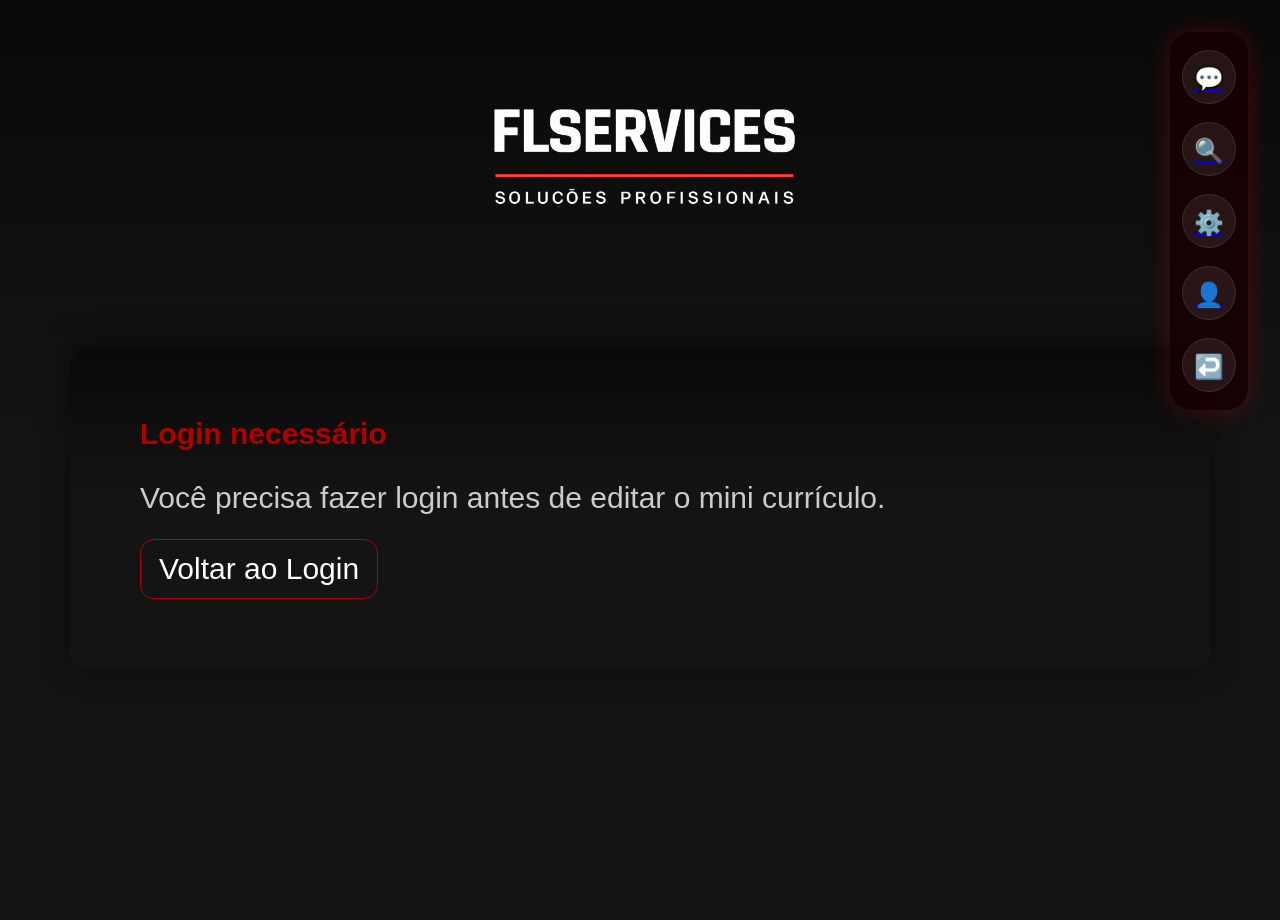
<file: pages/mini-curriculo.html>
<!DOCTYPE html>
<html lang="pt-br">
<head>
    <meta charset="UTF-8">
    <meta name="viewport" content="width=device-width, initial-scale=1.0">
    <title>Mini Currículo</title>
    <style>
        body {
            margin: 0;
            min-height: 100vh;
            font-family: Arial, sans-serif;
            background: #121212;
            color: #fff;
            display: flex;
            align-items: center;
            justify-content: center;
            font-size: 30px;
        }
        .page {
            width: min(1000px, 95%);
            padding: 70px;
            background: linear-gradient(180deg, #090909 0%, #141414 48%, #141414 100%);
            border-radius: 20px;
            box-shadow: 0 0 30px rgba(0, 0, 0, 0.5);
        }
        h1 {
            margin-top: 0;
            color: #b00000;
            font-size: 30px;
        }
        .field {
            margin-bottom: 18px;
        }
        label {
            display: block;
            margin-bottom: 8px;
            color: #ccc;
            font-weight: bold;
        }
        input {
            width: 60%;
            border: 1px solid #2a2a2a;
            border-radius: 50px;
            padding: 14px 16px;
            background: #121212;
            color: #fff;
            font-size: 1rem;
            margin: 20px;
        }
        button {
            display: inline-block;
            margin-top: 12px;
            padding: 12px 18px; 
            border-radius: 10px;
            border: none;
            background: #b00000;
            color: #fff;
            font-size: 27px;
            cursor: pointer;
            transition: background 0.2s;
        }
        button:hover {
            background: #d84747;
        }
        .nav {
            margin-top: 24px;
            display: flex;
            gap: 12px;
            flex-wrap: wrap;
        }
        .nav a {
            display: inline-block;
            padding: 12px 18px;
            border-radius: 14px;
            border: 1px solid #b00000;
            text-decoration: none;
            color: #fff;
            transition: background 0.2s, color 0.2s;
        }
        .nav a:hover {
            background: #b00000;
            color: #121212;
        }
        .message {
            color: #ccc;
            margin-bottom: 20px;
        }
        .top-icons-box {
            position: fixed;
            top: 32px;
            right: 32px;
            background: rgba(24, 0, 0, 0.85);
            border-radius: 22px;
            box-shadow: 0 0 25px rgba(255, 0, 0, 0.25);
            display: flex;
            gap: 18px;
            padding: 18px 12px;
            z-index: 1000;
            flex-direction: column;
        }
        .icon-btn {
            width: 52px;
            height: 52px;
            display: flex;
            align-items: center;
            justify-content: center;
            border-radius: 50%;
            background: rgba(255,255,255,0.08);
            border: 1px solid rgba(255,255,255,0.10);
            transition: background 0.3s, transform 0.3s, box-shadow 0.3s;
            cursor: pointer;
            position: relative;
        }
        .icon-btn:hover {
            background: rgba(255,255,255,0.14);
            transform: scale(1.1);
            box-shadow: 0 0 20px rgba(176, 0, 0, 0.5);
        }
        .icon-btn::after {
            content: attr(data-label);
            position: absolute;
            right: 70px;
            background: rgba(24, 0, 0, 0.95);
            color: #ffffff;
            padding: 8px 14px;
            border-radius: 8px;
            white-space: nowrap;
            font-size: 0.9rem;
            opacity: 0;
            pointer-events: none;
            transition: opacity 0.3s;
            border: 1px solid rgba(176, 0, 0, 0.5);
            box-shadow: 0 4px 12px rgba(0, 0, 0, 0.4);
        }
        .icon-btn:hover::after {
            opacity: 1;
        }
        .icon-chat::before {
            content: '💬';
            font-size: 24px;
        }
        .icon-search::before {
            content: '🔍';
            font-size: 24px;
        }
        .icon-config::before {
            content: '⚙️';
            font-size: 24px;
        }
        .icon-profile::before {
            content: '👤';
            font-size: 24px;
        }
        .icon-back::before {
            content: '↩️';
            font-size: 24px;
        }
        .logo-container {
            text-align: center;
            margin-bottom: 40px;
        }
        .logo-container img {
            max-width: 420px;
            height: auto;
        }
    </style>
    <style>
        body {
            background: linear-gradient(180deg, #090909 0%, #141414 48%, #141414 100%);
            font-size: 30px;
            display: flex;
            flex-direction: column;
            align-items: center;
            justify-content: flex-start;
            padding-top: 20px;
        }
        .page {
            position: relative;
            margin-top: 0;
        }
    </style>
</head>
<body>
    <div class="logo-container">
        <img src="../imagem/logo.img05.png" alt="Logo">
    </div>
    <div class="page" id="miniPage">
        <h1>Mini Currículo</h1>
        <p class="message">Edite apenas seu nome, CPF e email.</p>
        <div class="field">
            <label for="nome">Nome completo</label>
            <input type="text" id="nome" name="nome" placeholder="Digite seu nome completo">
        </div>
        <div class="field">
            <label for="cpf">CPF</label>
            <input type="text" id="cpf" name="cpf" placeholder="000.000.000-00">
        </div>
        <div class="field">
            <label for="email">Email</label>
            <input type="email" id="email" name="email" placeholder="seu@email.com">
        </div>
        <button id="saveBtn">Salvar</button>
        <div class="nav">
            <a href="suporte.html">Voltar</a>
            
        </div>
    </div>
    <div class="top-icons-box">
        <a href="historico-chat.html" class="icon-btn" data-label="💬 Conversas" title="Conversas - Histórico de mensagens">
            <span class="icon-chat"></span>
        </a>
        <a href="curriculos.html" class="icon-btn" data-label="🔍 Pesquisar" title="Pesquisar - Buscar currículos">
            <span class="icon-search"></span>
        </a>
        <a href="config.html" class="icon-btn" data-label="⚙️ Configurações" title="Configurações - Tema, privacidade">
            <span class="icon-config"></span>
        </a>
        <a href="suporte.html" class="icon-btn" data-label="👤 Meu Perfil" title="Perfil - Ver meu perfil">
            <span class="icon-profile"></span>
        </a>
        <a href="#" class="icon-btn" data-label="↩️ Voltar" title="Voltar - Página anterior" onclick="event.preventDefault(); history.back();">
            <span class="icon-back"></span>
        </a>
    </div>
    <script>
        const page = document.getElementById('miniPage');
        const user = JSON.parse(localStorage.getItem('usuarioLogado') || 'null');
        if (!user) {
            page.innerHTML = '<h1>Login necessário</h1><p class="message">Você precisa fazer login antes de editar o mini currículo.</p><div class="nav"><a href="index.html">Voltar ao Login</a></div>';
        } else {
            document.getElementById('nome').value = user.nome || '';
            document.getElementById('cpf').value = user.cpf || '';
            document.getElementById('email').value = user.email || '';
        }

        function dedupeUsuarios(usuarios) {
            const map = new Map();
            usuarios.forEach(u => {
                const chave = (u.email || '').trim().toLowerCase() || (u.cpf || '').replace(/\D/g, '');
                if (!chave) return;
                map.set(chave, u);
            });
            return Array.from(map.values());
        }

        function salvarMiniCurriculo() {
            const nome = document.getElementById('nome').value.trim();
            const cpf = document.getElementById('cpf').value.trim();
            const email = document.getElementById('email').value.trim();
            if (!nome || !cpf || !email) {
                alert('Preencha todos os campos para salvar.');
                return;
            }
            const usuarioAtual = JSON.parse(localStorage.getItem('usuarioLogado') || '{}');
            const emailAntigo = usuarioAtual.email || '';
            const cpfAntigo = usuarioAtual.cpf || '';
            usuarioAtual.nome = nome;
            usuarioAtual.cpf = cpf;
            usuarioAtual.email = email;
            usuarioAtual.tipoPerfil = 'cliente';
            localStorage.setItem('usuarioLogado', JSON.stringify(usuarioAtual));
            let usuarios = JSON.parse(localStorage.getItem('usuariosVagasPF') || '[]');
            let atualizado = false;
            usuarios = usuarios.map(u => {
                if (u.email === emailAntigo || u.cpf === cpfAntigo || u.email === email || u.cpf === cpf) {
                    atualizado = true;
                    return {...u, nome, cpf, email, tipoPerfil: 'cliente'};
                }
                return u;
            });
            if (!atualizado) {
                usuarios.push(usuarioAtual);
            }
            usuarios = dedupeUsuarios(usuarios);
            localStorage.setItem('usuariosVagasPF', JSON.stringify(usuarios));
            alert('Mini currículo salvo com sucesso!');
        }

        document.getElementById('saveBtn').addEventListener('click', salvarMiniCurriculo);
    </script>
    <script>
        function aplicarTema(tema) {
            if (tema === 'claro') {
                let estilo = document.getElementById('tema-claro-style');
                if (!estilo) {
                    estilo = document.createElement('style');
                    estilo.id = 'tema-claro-style';
                    document.head.appendChild(estilo);
                }
                estilo.textContent = `
                    body { background: linear-gradient(180deg, #ffffff 0%, #f5f9ff 48%, #eff6ff 100%) !important; color: #000000 !important; }
                    .page { background: linear-gradient(180deg, #ffffff 0%, #f5f9ff 48%, #eff6ff 100%) !important; border-color: #90caf9 !important; }
                    h1 { color: #000000 !important; }
                    label { color: #000000 !important; }
                    input { background: #ffffff !important; color: #000000 !important; border-color: #90caf9 !important; }
                    button { background: #2196f3 !important; color: #ffffff !important; }
                    button:hover { background: #1976d2 !important; }
                    .nav a { color: #000000 !important; border-color: #000000 !important; }
                    .nav a:hover { background: #2196f3 !important; color: #ffffff !important; }
                    .icon-btn { background: rgba(255, 255, 255, 0.98) !important; border-color: #90caf9 !important; }
                    .icon-btn:hover { background: rgba(100, 181, 246, 0.3) !important; box-shadow: 0 0 20px rgba(33, 150, 243, 0.4) !important; }
                    .top-icons-box { background: rgba(66, 165, 245, 0.15) !important; box-shadow: 0 0 25px rgba(33, 150, 243, 0.25) !important; border: 1px solid #90caf9 !important; }
                `;
            } else {
                const estilo = document.getElementById('tema-claro-style');
                if (estilo) estilo.remove();
            }
        }
        window.onload = function() {
            const temaSalvo = localStorage.getItem('tema') || 'escuro';
            aplicarTema(temaSalvo);
        };
    </script>

</body>
</html>
</file>
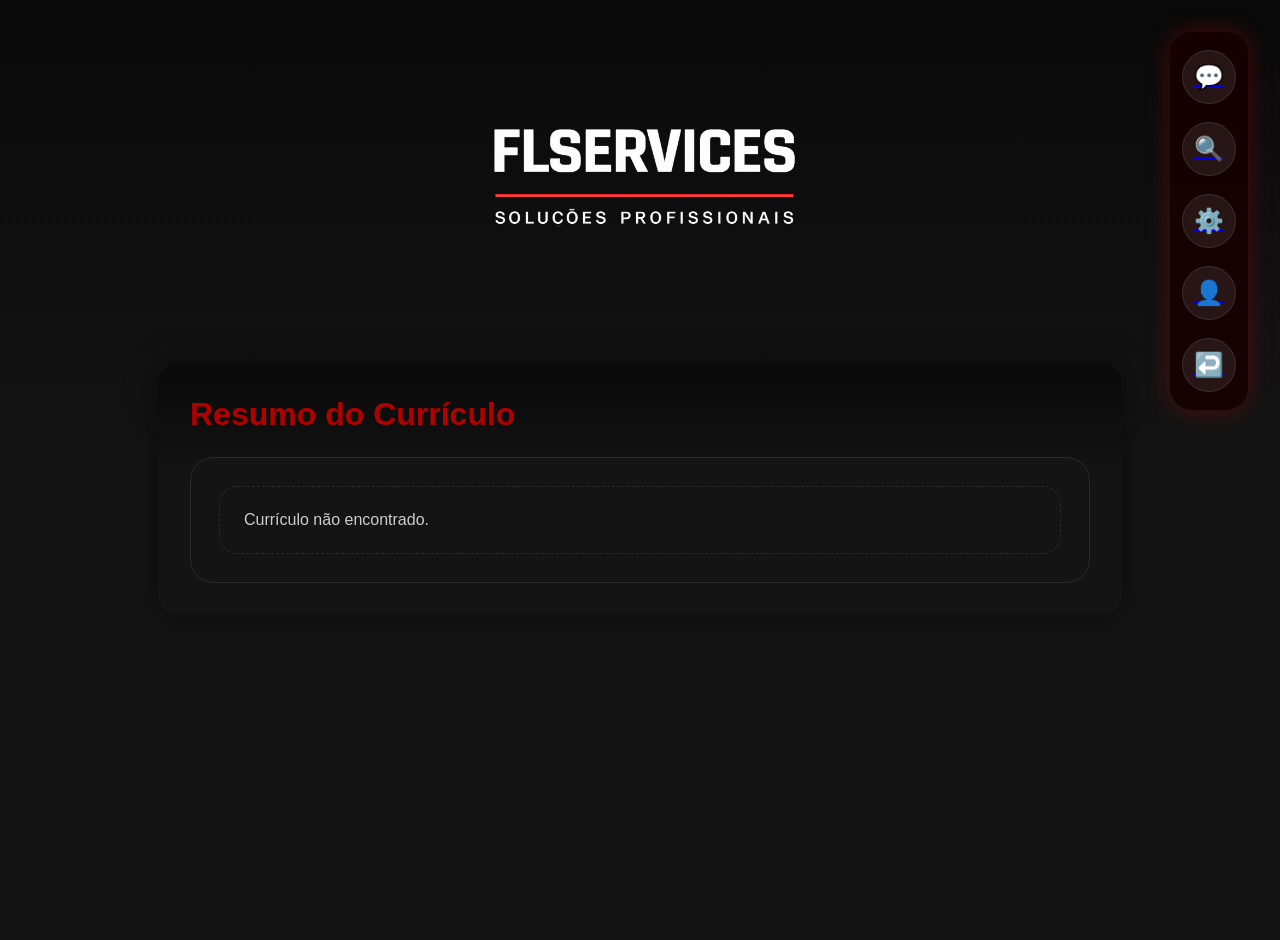
<file: pages/resumo-do-curriculo.html>
<!DOCTYPE html>
<html lang="pt-br">
<head>
    <meta charset="UTF-8">
    <meta name="viewport" content="width=device-width, initial-scale=1.0">
    <title>Resumo do Currículo</title>
    <link rel="stylesheet" href="../styles/resumo-do-curriculo.css">
    <style>
        body {
            background: linear-gradient(180deg, #090909 0%, #141414 48%, #141414 100%);
        }
        .page {
            position: relative;
        }
        .top-icons-box {
            position: fixed;
            top: 32px;
            right: 32px;
            background: rgba(24, 0, 0, 0.85);
            border-radius: 22px;
            box-shadow: 0 0 25px rgba(255, 0, 0, 0.25);
            display: flex;
            gap: 18px;
            padding: 18px 12px;
            z-index: 1000;
            flex-direction: column;
        }
        .icon-btn {
            width: 52px;
            height: 52px;
            display: flex;
            align-items: center;
            justify-content: center;
            border-radius: 50%;
            background: rgba(255,255,255,0.08);
            border: 1px solid rgba(255,255,255,0.10);
            transition: background 0.3s, transform 0.3s, box-shadow 0.3s;
            cursor: pointer;
            position: relative;
        }
        .icon-btn:hover {
            background: rgba(255,255,255,0.14);
            transform: scale(1.1);
            box-shadow: 0 0 20px rgba(176, 0, 0, 0.5);
        }
        .icon-btn::after {
            content: attr(data-label);
            position: absolute;
            right: 70px;
            background: rgba(24, 0, 0, 0.95);
            color: #ffffff;
            padding: 8px 14px;
            border-radius: 8px;
            white-space: nowrap;
            font-size: 0.9rem;
            opacity: 0;
            pointer-events: none;
            transition: opacity 0.3s;
            border: 1px solid rgba(176, 0, 0, 0.5);
            box-shadow: 0 4px 12px rgba(0, 0, 0, 0.4);
        }
        .icon-btn:hover::after {
            opacity: 1;
        }
        .icon-chat::before {
            content: '💬';
            font-size: 24px;
        }
        .icon-search::before {
            content: '🔍';
            font-size: 24px;
        }
        .icon-config::before {
            content: '⚙️';
            font-size: 24px;
        }
        .icon-profile::before {
            content: '👤';
            font-size: 24px;
        }
        .icon-back::before {
            content: '↩️';
            font-size: 24px;
        }
        .logo-container {
            text-align: center;
            margin-bottom: 40px;
        }
        .logo-container img {
            max-width: 420px;
            height: auto;
        }
    </style>
</head>
<body>
    <div class="logo-container">
        <img src="../imagem/logo.img05.png" alt="Logo">
    </div>
    <div class="page">
        <h1>Resumo do Currículo</h1>
        <div class="summary-card" id="summaryCard">
            <div class="summary-header">
                <div class="summary-avatar-box">
                    <img id="summaryFoto" class="summary-avatar" src="" alt="Foto do candidato">
                </div>
                <div>
                    <div class="summary-name" id="summaryName">Nome do candidato</div>
                    <div class="summary-role" id="summaryRole">Profissão</div>
                    <div class="summary-contact-chips">
                        <span><strong>CPF:</strong> <span id="summaryCpf">000.000.000-00</span></span>
                        <span><strong>Email:</strong> <span id="summaryEmail">email@exemplo.com</span></span>
                    </div>
                </div>
            </div>
            <div class="summary-block summary-block-large">
                <h2>Resumo Profissional</h2>
                <p id="summaryResumo">Resumo não disponível.</p>
            </div>
            <div class="summary-block">
                <h2>Experiência</h2>
                <div id="summaryExperiencias"></div>
            </div>
            <div class="summary-block">
                <h2>Educação</h2>
                <div id="summaryEducacao"></div>
            </div>
         
        <div class="nav">
            <a href="curriculos.html">Voltar para Currículos</a>
        </div>
    </div>
    <div class="top-icons-box">
        <a href="historico-chat.html" class="icon-btn" data-label="💬 Conversas" title="Conversas - Histórico de mensagens">
            <span class="icon-chat"></span>
        </a>
        <a href="curriculos.html" class="icon-btn" data-label="🔍 Pesquisar" title="Pesquisar - Buscar currículos">
            <span class="icon-search"></span>
        </a>
        <a href="config.html" class="icon-btn" data-label="⚙️ Configurações" title="Configurações - Tema, privacidade">
            <span class="icon-config"></span>
        </a>
        <a href="suporte.html" class="icon-btn" data-label="👤 Meu Perfil" title="Perfil - Ver meu perfil">
            <span class="icon-profile"></span>
        </a>
        <a href="#" class="icon-btn" data-label="↩️ Voltar" title="Voltar - Página anterior" onclick="event.preventDefault(); history.back();">
            <span class="icon-back"></span>
        </a>
    </div>
    <script>
        function getQueryParam(name) {
            const params = new URLSearchParams(window.location.search);
            return params.get(name);
        }

        function criarElementoTexto(tag, text) {
            const element = document.createElement(tag);
            element.textContent = text;
            return element;
        }

        function carregarResumo() {
            const email = getQueryParam('email');
            const usuarios = JSON.parse(localStorage.getItem('usuariosVagasPF') || '[]');
            const usuario = usuarios.find(u => u.email === email);
            if (!usuario) {
                document.getElementById('summaryCard').innerHTML = '<div class="empty">Currículo não encontrado.</div>';
                return;
            }
            document.getElementById('summaryName').textContent = usuario.nome || 'Nome não disponível';
            document.getElementById('summaryRole').textContent = usuario.profissao || 'Profissão não disponível';
            document.getElementById('summaryCpf').textContent = usuario.cpf || 'CPF não disponível';
            document.getElementById('summaryEmail').textContent = usuario.email || 'Email não disponível';
            document.getElementById('summaryResumo').textContent = usuario.resumoProfissional || 'Resumo não disponível.';
            const foto = document.getElementById('summaryFoto');
            if (usuario.foto) {
                foto.src = usuario.foto;
            } else {
                foto.src = 'https://via.placeholder.com/112/121212/ffffff?text=?';
            }
            const expContainer = document.getElementById('summaryExperiencias');
            expContainer.innerHTML = '';
            if (Array.isArray(usuario.experiencias) && usuario.experiencias.length) {
                usuario.experiencias.forEach(text => {
                    const item = document.createElement('div');
                    item.className = 'summary-list-item';
                    item.innerHTML = text;
                    expContainer.appendChild(item);
                });
            } else {
                expContainer.innerHTML = '<p>Experiência não disponível.</p>';
            }
            const eduContainer = document.getElementById('summaryEducacao');
            eduContainer.innerHTML = '';
            if (Array.isArray(usuario.educacao) && usuario.educacao.length) {
                usuario.educacao.forEach(text => {
                    const item = document.createElement('div');
                    item.className = 'summary-list-item';
                    item.textContent = text;
                    eduContainer.appendChild(item);
                });
            } else {
                eduContainer.innerHTML = '<p>Educação não disponível.</p>';
            }
        }

        carregarResumo();
    </script>
    <script>
        function aplicarTema(tema) {
            if (tema === 'claro') {
                let estilo = document.getElementById('tema-claro-style');
                if (!estilo) {
                    estilo = document.createElement('style');
                    estilo.id = 'tema-claro-style';
                    document.head.appendChild(estilo);
                }
                estilo.textContent = `
                    body { background: linear-gradient(180deg, #ffffff 0%, #f5f9ff 48%, #eff6ff 100%) !important; color: #000000 !important; }
                    .container { background: linear-gradient(180deg, #ffffff 0%, #f5f9ff 48%, #eff6ff 100%) !important; border-color: #90caf9 !important; }
                    h2, h3 { color: #000000 !important; }
                    .section { background: rgba(255, 255, 255, 0.96) !important; border-color: #90caf9 !important; }
                    .editable { background: #ffffff !important; color: #000000 !important; border-color: #90caf9 !important; }
                    .info-label { color: #000000 !important; }
                    .profile-pic { border-color: #000000 !important; background: linear-gradient(135deg, rgba(33, 150, 243, 0.1), rgba(227, 242, 253, 0.4)) !important; color: #000000 !important; }
                    .icon-btn { background: rgba(255, 255, 255, 0.98) !important; border-color: #90caf9 !important; }
                    .icon-btn:hover { background: rgba(100, 181, 246, 0.3) !important; box-shadow: 0 0 20px rgba(33, 150, 243, 0.4) !important; }
                    .top-icons-box { background: rgba(66, 165, 245, 0.15) !important; box-shadow: 0 0 25px rgba(33, 150, 243, 0.25) !important; border: 1px solid #90caf9 !important; }
                `;
            } else {
                const estilo = document.getElementById('tema-claro-style');
                if (estilo) estilo.remove();
            }
        }
        window.onload = function() {
            const temaSalvo = localStorage.getItem('tema') || 'escuro';
            aplicarTema(temaSalvo);
        };
    </script>

</body>
</html>
</file>
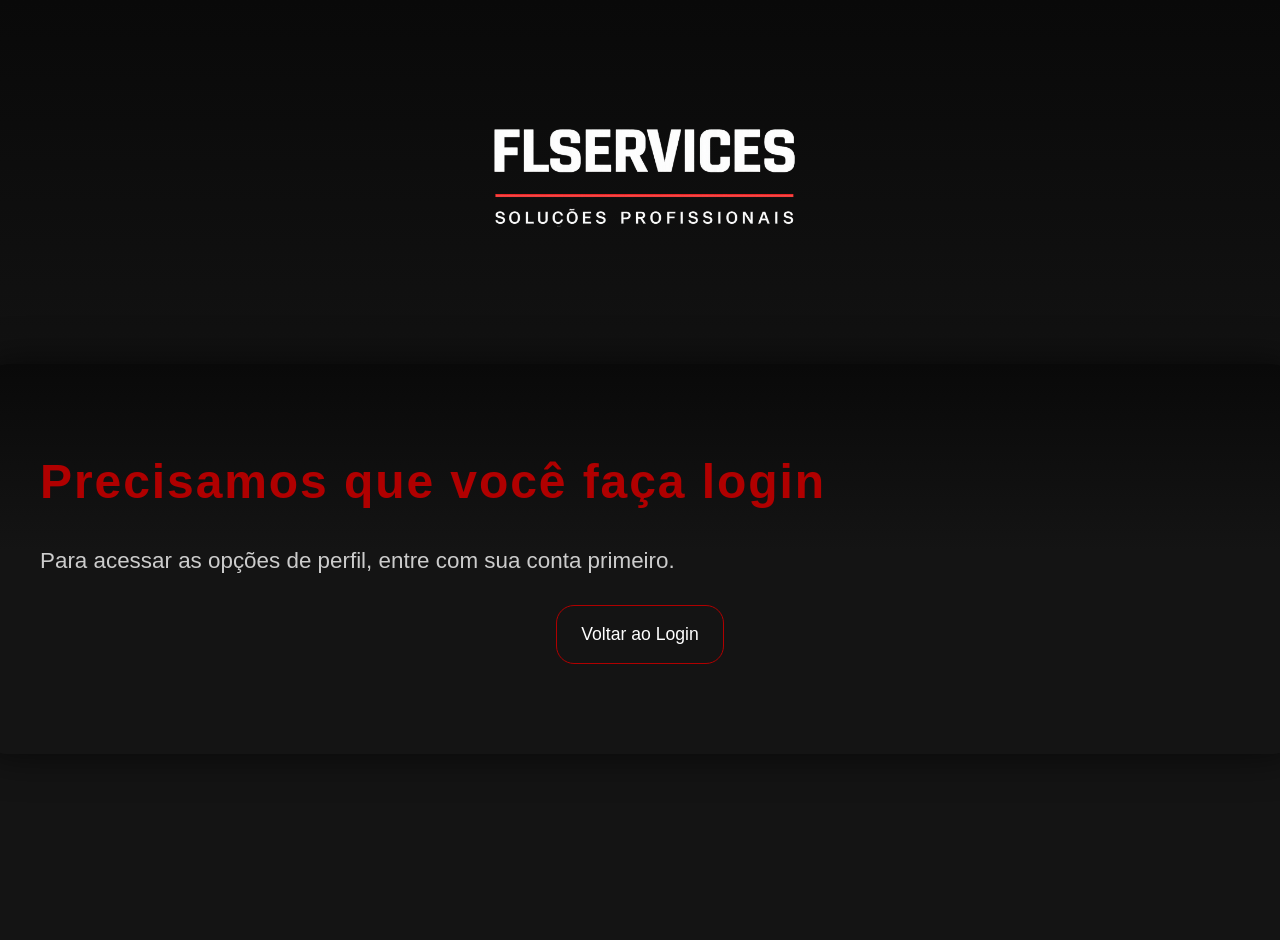
<file: pages/suporte.html>
<!DOCTYPE html>
<html lang="pt-br">
<head>
    <meta charset="UTF-8">
    <meta name="viewport" content="width=device-width, initial-scale=1.0">
    <title>Suporte</title>
    <link rel="stylesheet" href="../styles/suporte.css">
    <style>
        body {
            background: linear-gradient(180deg, #090909 0%, #141414 48%, #141414 100%);
        }
        .page {
            position: relative;
        }
        .top-icons-box {
            position: fixed;
            top: 32px;
            right: 32px;
            background: rgba(24, 0, 0, 0.85);
            border-radius: 22px;
            box-shadow: 0 0 25px rgba(255, 0, 0, 0.25);
            display: flex;
            gap: 18px;
            padding: 18px 12px;
            z-index: 1000;
            flex-direction: column;
        }
        .icon-btn {
            width: 52px;
            height: 52px;
            display: flex;
            align-items: center;
            justify-content: center;
            border-radius: 50%;
            background: rgba(255,255,255,0.08);
            border: 1px solid rgba(255,255,255,0.10);
            transition: background 0.3s, transform 0.3s, box-shadow 0.3s;
            cursor: pointer;
        }
        .icon-btn:hover {
            background: rgba(255,255,255,0.14);
            transform: scale(1.1);
            box-shadow: 0 0 20px rgba(176, 0, 0, 0.5);
        }
        .icon-chat::before {
            content: '💬';
            font-size: 24px;
        }
        .icon-search::before {
            content: '🔍';
            font-size: 24px;
        }
        .icon-config::before {
            content: '⚙️';
            font-size: 24px;
        }
        .icon-profile::before {
            content: '👤';
            font-size: 24px;
        }
        .icon-back::before {
            content: '↩️';
            font-size: 24px;
        }
        .logo-container {
            text-align: center;
            margin-bottom: 40px;
        }
        .logo-container img {
            max-width: 420px;
            height: auto;
        }
    </style>
</head>
<body>
    <div class="logo-container">
        <img src="../imagem/logo.img05.png" alt="Logo">
    </div>
    <div class="page">
        <h1><strong>Selecione seu Perfil</strong></h1>
        <p>Escolha se você deseja acessar o curriculo profissional (voce vai vender seus serviços) ou  cliente (voce vai contratar serviços).</p>
        <div class="section">
            <div class="choice-grid">
                <a class="choice-card" id="profissionalBtn" href="#">
                    <h2>Profissional</h2>
                    <p>edite seu curriculo para ser contratado.</p>
                </a>
                <a class="choice-card" id="clienteBtn" href="#">
                    <h2>Cliente</h2>
                    <p>aqui você procura e contrata profissionais.</p>
                </a>
            </div>
        </div>
        <div class="nav">
          
        </div>
    </div>
    
    <script>
        const usuarioLogado = JSON.parse(localStorage.getItem('usuarioLogado') || 'null');

        function atualizarUsuarioLogado(tipoPerfil) {
            if (!usuarioLogado) return;
            usuarioLogado.tipoPerfil = tipoPerfil;
            localStorage.setItem('usuarioLogado', JSON.stringify(usuarioLogado));
            const usuarios = JSON.parse(localStorage.getItem('usuariosVagasPF') || '[]');
            let encontrado = false;
            const chave = usuarioLogado.email || usuarioLogado.cpf || '';
            const novosUsuarios = usuarios.map(u => {
                if ((chave && (u.email === chave || u.cpf === chave)) || (!chave && u.cpf === usuarioLogado.cpf)) {
                    encontrado = true;
                    return {...u, tipoPerfil};
                }
                return u;
            });
            if (!encontrado) {
                novosUsuarios.push({...usuarioLogado, tipoPerfil});
            }
            localStorage.setItem('usuariosVagasPF', JSON.stringify(novosUsuarios));
        }

        if (!usuarioLogado) {
            document.querySelector('.page').innerHTML = '<h1>Precisamos que você faça login</h1><p>Para acessar as opções de perfil, entre com sua conta primeiro.</p><div class="nav"><a href="index.html">Voltar ao Login</a></div>';
        } else {
            document.getElementById('profissionalBtn').addEventListener('click', function(e) {
                e.preventDefault();
                atualizarUsuarioLogado('profissional');
                window.location.href = 'curriculo.html';
            });
            document.getElementById('clienteBtn').addEventListener('click', function(e) {
                e.preventDefault();
                atualizarUsuarioLogado('cliente');
                window.location.href = 'mini-curriculo.html';
            });
        }
    </script>
    <script>
        function aplicarTema(tema) {
            if (tema === 'claro') {
                document.body.style.background = 'linear-gradient(180deg, #ffffff 0%, #f5f9ff 48%, #eff6ff 100%)';
                document.body.style.color = '#111827';
                document.querySelector('.page') && (document.querySelector('.page').style.background = 'linear-gradient(180deg, #ffffff 0%, #f5f9ff 48%, #eff6ff 100%)');
                document.querySelector('.section') && (document.querySelector('.section').style.background = 'rgba(255, 255, 255, 0.96)');
                document.querySelector('.choice-card') && Array.from(document.querySelectorAll('.choice-card')).forEach(card => {
                    card.style.background = 'rgba(255, 255, 255, 0.96)';
                    card.style.border = '1px solid #90caf9';
                    card.style.color = '#111827';
                });
                document.querySelectorAll('.choice-card h2, .choice-card p').forEach(el => el.style.color = '#111827');
                document.querySelector('.top-icons-box') && (document.querySelector('.top-icons-box').style.background = 'rgba(66, 165, 245, 0.15)');
                document.querySelector('.top-icons-box') && (document.querySelector('.top-icons-box').style.border = '1px solid #90caf9');
                document.querySelectorAll('.icon-btn').forEach(btn => {
                    btn.style.background = 'rgba(255, 255, 255, 0.98)';
                    btn.style.borderColor = '#90caf9';
                });
            } else {
                document.body.style.background = 'linear-gradient(180deg, #090909 0%, #141414 48%, #141414 100%)';
                document.body.style.color = '#fff';
                document.querySelector('.page') && (document.querySelector('.page').style.background = '');
                document.querySelector('.section') && (document.querySelector('.section').style.background = '');
                document.querySelectorAll('.choice-card').forEach(card => {
                    card.style.background = '';
                    card.style.border = '';
                    card.style.color = '';
                });
                document.querySelectorAll('.choice-card h2, .choice-card p').forEach(el => el.style.color = '');
                document.querySelector('.top-icons-box') && (document.querySelector('.top-icons-box').style.background = '');
                document.querySelector('.top-icons-box') && (document.querySelector('.top-icons-box').style.border = '');
                document.querySelectorAll('.icon-btn').forEach(btn => {
                    btn.style.background = '';
                    btn.style.borderColor = '';
                });
            }
        }
        function aplicarTemaAtual() {
            aplicarTema(localStorage.getItem('tema') || 'escuro');
        }
        window.onload = aplicarTemaAtual;
        window.addEventListener('storage', function (event) {
            if (event.key === 'tema') aplicarTemaAtual();
        });
    </script>

</body>
</html>
</file>
<file: styles/login.css>
@import url('https://fonts.googleapis.com/css2?family=Rajdhani:wght@700&family=Inter:wght@400&display=swap');
body {
  font-family: Arial, sans-serif;
  background-color: #121212;
  margin: 0;
  padding: 0;
}

.top-left-btn {
  position: fixed;
  top: 20px;
  left: 20px;
  width: 50px;
  height: 50px;
  background-color: #000000;
  border: none;
  border-radius: 8px;
  cursor: pointer;
  z-index: 1000;
  transition: all 0.3s ease;
  opacity: 0;
}

.top-left-btn:hover {
  background-color: #1a1a1a;
  transform: scale(1.05);
}

.top-left-btn:active {
  transform: scale(0.95);
}
h1 {
  color: #b00000;
}
p {
  color: #ccc;
}
main {
  width: min(420px, 90%);
  background: #1f1f1f;
  border-radius: 20px;
  box-shadow: 0 24px 60px rgba(0,0,0,0.18);
  padding: 0;
  position: relative;
  overflow: visible;
}

.hero {
  width: 100%;
  height: 220px;
  object-fit: cover;
}
.content {
  padding: 28px;
}
.form-group {
  display: flex;
  flex-direction: column;
  gap: 20px;
  margin-bottom: 20px;
}
label {
  text-align: left;
  font-size: 0.95rem;
  color: #ccc;
}
input {
  width: 100%;
  padding: 12px 14px;
  border: 1px solid #444;
  border-radius: 10px;
  background: #121212;
  color: #fff;
  font-size: 1rem;
}
.actions {
  display: flex;
  flex-direction: column;
  gap: 12px;
}
.actions button {
  width: 100%;
  padding: 14px;
  border: none;
  border-radius: 10px;
  font-size: 1rem;
  cursor: pointer;
}
.primary {
  background: #b00000;
  color: white;
}
.secondary {
  background: #2a2a2a;
  color: #ccc;
}
.primary:hover {
  background: #d84747;
}
.secondary:hover {
  background: #2f2f2f;
}
.error {
  color: #d84747;
  text-align: center;
  margin-top: 14px;
  display: none;
}


.flservices-logo {
  display: flex;
  flex-direction: column;
  align-items: center;
  gap: 2px;
}

.flservices-logo__mark {
  position: relative;
}

.flservices-logo__text {
  font-family: 'Rajdhani', sans-serif;
  font-weight: 700;
  font-size: 3rem;        /* ajuste: sm=1.5rem, md=2.25rem, lg=3rem */
  color: #ffffff;
  letter-spacing: -0.02em;
}

.flservices-logo__bar {
  position: absolute;
  bottom: -4px;
  left: 0;
  right: 0;
  height: 2px;
  background-color: #dc1f1f;
}

.flservices-logo__sub {
  font-family: 'Inter', sans-serif;
  font-size: 0.75rem;     /* ajuste: sm=9px, md=0.75rem, lg=0.875rem */
  color: #888888;
  letter-spacing: 0.25em;
  text-transform: uppercase;
  margin-top: 10px;
}
</file>
<file: styles/cadastro-sucesso.css>
body {
  font-family: Arial, sans-serif;
  background-color: #121212;
  margin: 0;
  padding: 0;
}
main {
  width: min(520px, 90%);
  background: #1f1f1f;
  border-radius: 18px;
  box-shadow: 0 20px 50px rgba(0,0,0,0.08);
  padding: 32px;
  text-align: center;
}
h1 {
  margin-top: 0;
  font-size: 2rem;
  color: #b00000;
}
p {
  margin: 16px 0 28px;
  color: #ccc;
  line-height: 1.6;
}
button {
  width: 100%;
  max-width: 240px;
  padding: 14px;
  border: none;
  border-radius: 10px;
  background: #b00000;
  color: white;
  font-size: 1rem;
  cursor: pointer;
}
button:hover {
  background: #d84747;
}
</file>
<file: styles/cadastro.css>
body {
  font-family: Arial, sans-serif;
  background-color: #121212;
  margin: 0;
  padding: 0;
}
h1 {
  color: #b00000;
}
p {
  color: #ccc;
}
main {
  width: min(440px, 90%);
  background: #1f1f1f;
  border-radius: 20px;
  box-shadow: 0 24px 60px rgba(0,0,0,0.18);
  padding: 28px;
  position: relative;
  overflow: visible;
}
.form-grid {
  display: grid;
  gap: 16px;
}
.form-group {
  display: flex;
  flex-direction: column;
}
label {
  font-size: 0.95rem;
  color: #ccc;
  margin-bottom: 6px;
}
input {
  padding: 12px 14px;
  font-size: 1rem;
  border: 1px solid #444;
  border-radius: 10px;
  background: #121212;
  color: #fff;
}
.input-invalid {
  border-color: #d84747;
}
.actions {
  display: flex;
  flex-wrap: wrap;
  gap: 12px;
  margin-top: 24px;
}
.actions button {
  flex: 1;
  min-width: 140px;
  padding: 14px;
  border: none;
  border-radius: 10px;
  font-size: 1rem;
  cursor: pointer;
}
.primary {
  background: #b00000;
  color: white;
}
.secondary {
  background: #2a2a2a;
  color: #ccc;
}
.primary:hover {
  background: #d84747;
}
.secondary:hover {
  background: #2f2f2f;
}
.error {
  color: #d84747;
  margin-top: 12px;
  display: none;
}
</file>
<file: styles/curriculos.css>
﻿body {
    font-family: Arial, sans-serif;
    background-color: #121212;
    color: #fff;
    margin: 0;
    padding: 0;
    min-height: 100vh;
    display: flex;
    flex-direction: column;
    align-items: center;
    justify-content: center;
}
h1 {
    color: #b00000;
    margin-bottom: 16px;
}
p {
    color: #ccc;
    margin-bottom: 32px;
}
.back-btn {
    display: inline-block;
    padding: 12px 28px;
    background: #b00000;
    color: #fff;
    border: none;
    border-radius: 24px;
    font-size: 1.1rem;
    font-weight: bold;
    text-decoration: none;
    transition: background 0.2s;
    box-shadow: 0 2px 8px #000a;
}
.back-btn:hover {
    background: #d84747;
    color: #fff;
}
</file>
<file: styles/historico-chat.css>
body {
    margin: 0;
    min-height: 100vh;
    font-family: Arial, sans-serif;
    background: #121212;
    color: #fff;
    display: flex;
    flex-direction: column;
    align-items: center;
    justify-content: flex-start;
    padding-top: 40px;
}

.page {
    width: min(900px, 95%);
    padding: 32px;
    background: linear-gradient(180deg, #090909 0%, #141414 48%, #141414 100%);
    border-radius: 20px;
    box-shadow: 0 0 30px rgba(0, 0, 0, 0.5);
}

h1 {
    margin-top: 0;
    color: #b00000;
}

p {
    line-height: 1.6;
    color: #ccc;
}

.section {
    margin-top: 24px;
    padding: 20px;
    border: 1px solid #2a2a2a;
    border-radius: 16px;
    background: #181818;
}

.nav {
    margin-top: 24px;
    display: flex;
    gap: 12px;
    flex-wrap: wrap;
}

.nav a {
    display: inline-block;
    padding: 12px 18px;
    border-radius: 14px;
    border: 1px solid #b00000;
    text-decoration: none;
    color: #fff;
    transition: background 0.2s, color 0.2s;
}

.nav a:hover {
    background: #b00000;
    color: #121212;
}

.chat-list {
    display: flex;
    flex-direction: column;
    gap: 14px;
    margin-top: 16px;
}

.chat-item {
    display: flex;
    justify-content: space-between;
    align-items: stretch;
    gap: 16px;
    padding: 18px 20px;
    border-radius: 18px;
    background: #141414;
    border: 1px solid #2a2a2a;
    transition: border-color 0.2s, background 0.2s;
}

.chat-item:hover {
    border-color: #b00000;
    background: #181818;
}

.chat-item-link {
    color: inherit;
    text-decoration: none;
    flex: 1;
}

.chat-item-link:hover {
    text-decoration: none;
}

.chat-delete {
    border: 1px solid #b00000;
    background: transparent;
    color: #b00000;
    padding: 10px 14px;
    border-radius: 14px;
    cursor: pointer;
    align-self: center;
    transition: background 0.2s, color 0.2s;
}

.chat-delete:hover {
    background: #b00000;
    color: #121212;
}

.chat-item-title {
    font-size: 1.1rem;
    color: #b00000;
    font-weight: bold;
}

.chat-item-message {
    margin-top: 8px;
    color: #ccc;
    font-size: 0.95rem;
}

.chat-item-meta {
    margin-top: 10px;
    color: #888;
    font-size: 0.85rem;
}

.empty {
    color: #ccc;
    padding: 24px;
    border: 1px dashed #2a2a2a;
    border-radius: 18px;
    background: #141414;
}
</file>
<file: styles/resumo-do-curriculo.css>
body {
    margin: 0;
    min-height: 100vh;
    font-family: Arial, sans-serif;
    background: #121212;
    color: #fff;
    display: flex;
    flex-direction: column;
    align-items: center;
    justify-content: flex-start;
    padding-top: 40px;
}

.page {
    width: min(900px, 95%);
    padding: 32px;
    background: linear-gradient(180deg, #090909 0%, #141414 48%, #141414 100%);
    border-radius: 20px;
    box-shadow: 0 0 30px rgba(0, 0, 0, 0.5);
}

h1 {
    margin-top: 0;
    color: #b00000;
}

p {
    line-height: 1.6;
    color: #ccc;
}

.section {
    margin-top: 24px;
    padding: 20px;
    border: 1px solid #2a2a2a;
    border-radius: 16px;
    background: #181818;
}

.nav {
    margin-top: 24px;
    display: flex;
    gap: 12px;
    flex-wrap: wrap;
}

.nav a {
    display: inline-block;
    padding: 12px 18px;
    border-radius: 14px;
    border: 1px solid #b00000;
    text-decoration: none;
    color: #fff;
    transition: background 0.2s, color 0.2s;
}

.nav a:hover {
    background: #b00000;
    color: #121212;
}

.summary-card {
    background: #141414;
    border: 1px solid #2a2a2a;
    border-radius: 24px;
    padding: 28px;
    margin-top: 24px;
}

.summary-header {
    display: grid;
    grid-template-columns: auto 1fr;
    gap: 20px;
    align-items: center;
}

.summary-avatar-box {
    width: 112px;
    height: 112px;
    border-radius: 24px;
    overflow: hidden;
    background: #121212;
    display: flex;
    align-items: center;
    justify-content: center;
    border: 1px solid #2a2a2a;
}

.summary-avatar {
    width: 100%;
    height: 100%;
    object-fit: cover;
}

.summary-name {
    font-size: 2rem;
    font-weight: 800;
    letter-spacing: 0.02em;
    color: #b00000;
}

.summary-role {
    color: #fff;
    margin-top: 8px;
    font-size: 1rem;
}

.summary-contact-chips {
    margin-top: 14px;
    display: flex;
    flex-wrap: wrap;
    gap: 10px;
}

.summary-contact-chips span {
    display: inline-flex;
    align-items: center;
    gap: 6px;
    padding: 10px 14px;
    background: rgba(176, 0, 0, 0.12);
    border: 1px solid rgba(176, 0, 0, 0.25);
    border-radius: 18px;
    color: #ccc;
    font-size: 0.94rem;
}

.summary-block {
    margin-top: 24px;
    padding: 24px;
    background: #131313;
    border: 1px solid #2a2a2a;
    border-radius: 24px;
}

.summary-block-large {
    padding-top: 20px;
}

.summary-block h2 {
    margin-top: 0;
    color: #b00000;
}

.summary-block p,
.summary-block .summary-list-item {
    color: #ccc;
    margin: 10px 0 0;
    line-height: 1.6;
}

.summary-list-item {
    padding: 12px 14px;
    background: #121212;
    border-radius: 14px;
    border: 1px solid #2a2a2a;
}

.empty {
    padding: 24px;
    color: #ccc;
    border: 1px dashed #2a2a2a;
    border-radius: 18px;
    background: #141414;
}
</file>
<file: styles/suporte.css>
body {
    margin: 0;
    min-height: 100vh;
    font-family: Arial, sans-serif;
    background: #121212;
    color: #fff;
    display: flex;
    flex-direction: column;
    align-items: center;
    justify-content: flex-start;
    padding-top: 40px;
}

.page {
    width: min(1200px, 95%);
    padding: 90px 60px;
    background: linear-gradient(180deg, #090909 0%, #141414 48%, #141414 100%);
    border-radius: 28px;
    box-shadow: 0 0 40px rgba(0, 0, 0, 0.65);
    flex-direction: column;
   
}

h1 {
    margin-top: 0;
    color: #b00000;
    font-size: 3rem;
    letter-spacing: 0.04em;
}

p {
    line-height: 1.8;
    color: #ccc;
    font-size: 1.4rem;
    max-width: 820px;
}

.section {
    margin-top: 24px;
    padding: 32px;
    border: 1px solid #2a2a2a;
    border-radius: 24px;
    background: #181818;
}

.nav {
    margin-top: 24px;
    display: flex;
    gap: 18px;
    flex-wrap: wrap;
    justify-content: center;
}

.nav a {
    display: inline-block;
    padding: 18px 24px;
    border-radius: 18px;
    border: 1px solid #b00000;
    text-decoration: none;
    color: #fff;
    font-size: 1.1rem;
    transition: background 0.2s, color 0.2s, transform 0.2s;
}

.nav a:hover {
    background: #b00000;
    color: #121212;
    transform: translateY(-2px);
}

.choice-grid {
    display: grid;
    grid-template-columns: repeat(auto-fit, minmax(320px, 1fr));
    gap: 28px;
    margin-top: 20px;
}

.choice-card {
    display: block;
    padding: 36px;
    border-radius: 24px;
    background: #121212;
    border: 1px solid #2a2a2a;
    text-decoration: none;
    color: #fff;
    transition: transform 0.2s, border-color 0.2s, background 0.2s;
}

.choice-card h2 {
    margin: 0 0 16px;
    color: #b00000;
    font-size: 2rem;
}

.choice-card p {
    margin: 0;
    color: #ccc;
    line-height: 1.8;
    font-size: 1.1rem;
}

.choice-card:hover {
    transform: translateY(-6px);
    background: #181818;
    border-color: #b00000;
}
</file>
